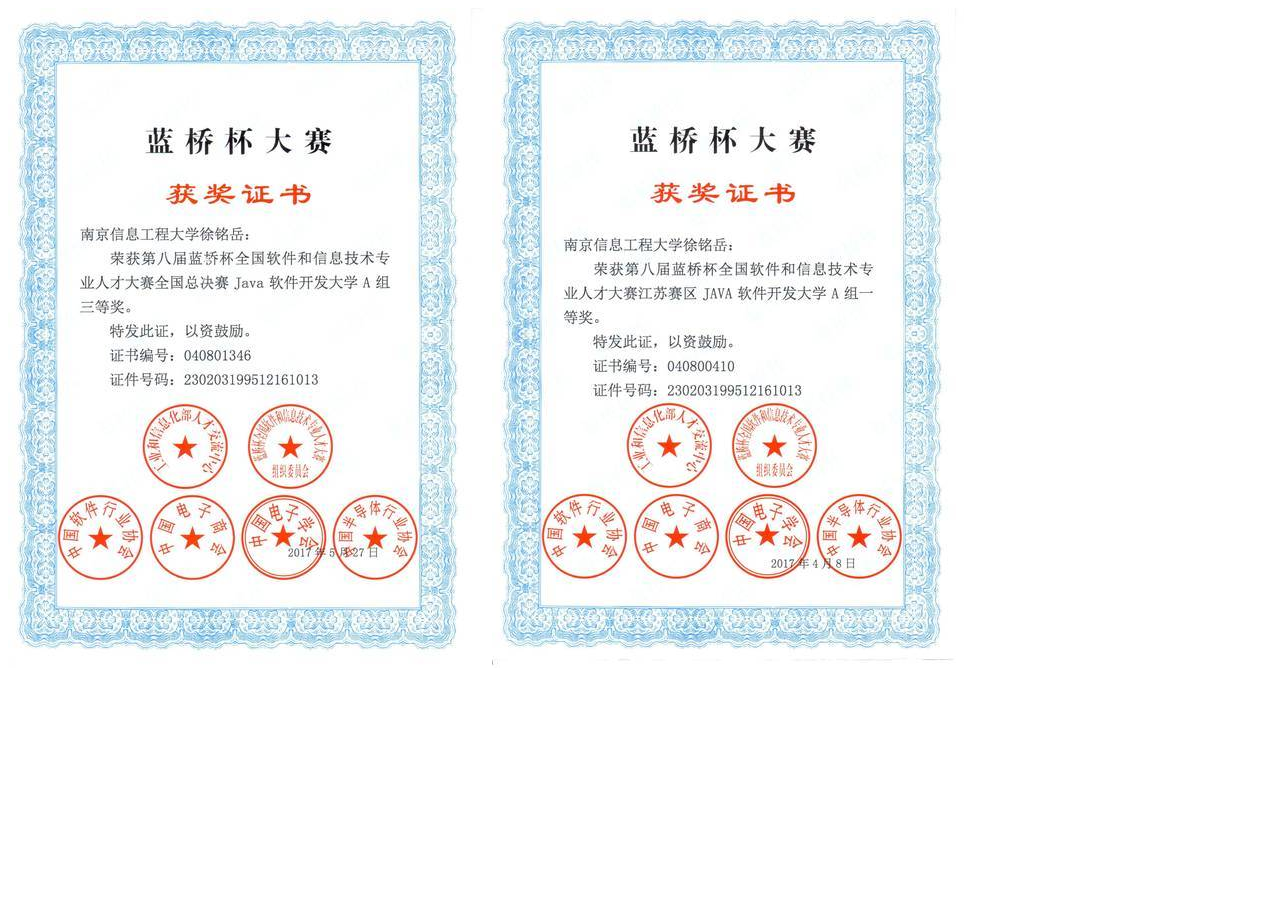
<file: lanqiaobei.html>
</<!DOCTYPE html>
<html>
<head>
	<title>蓝桥杯</title>
</head>
<body>
<img src="./pdf/guosan.jpeg"/>
<img src="./pdf/shengyi.jpeg">
<!-- <a href="https://github.com/Bearded-Hen/Android-Bootstrap">android bootstrap</a> -->
</body>
</html>
</file>
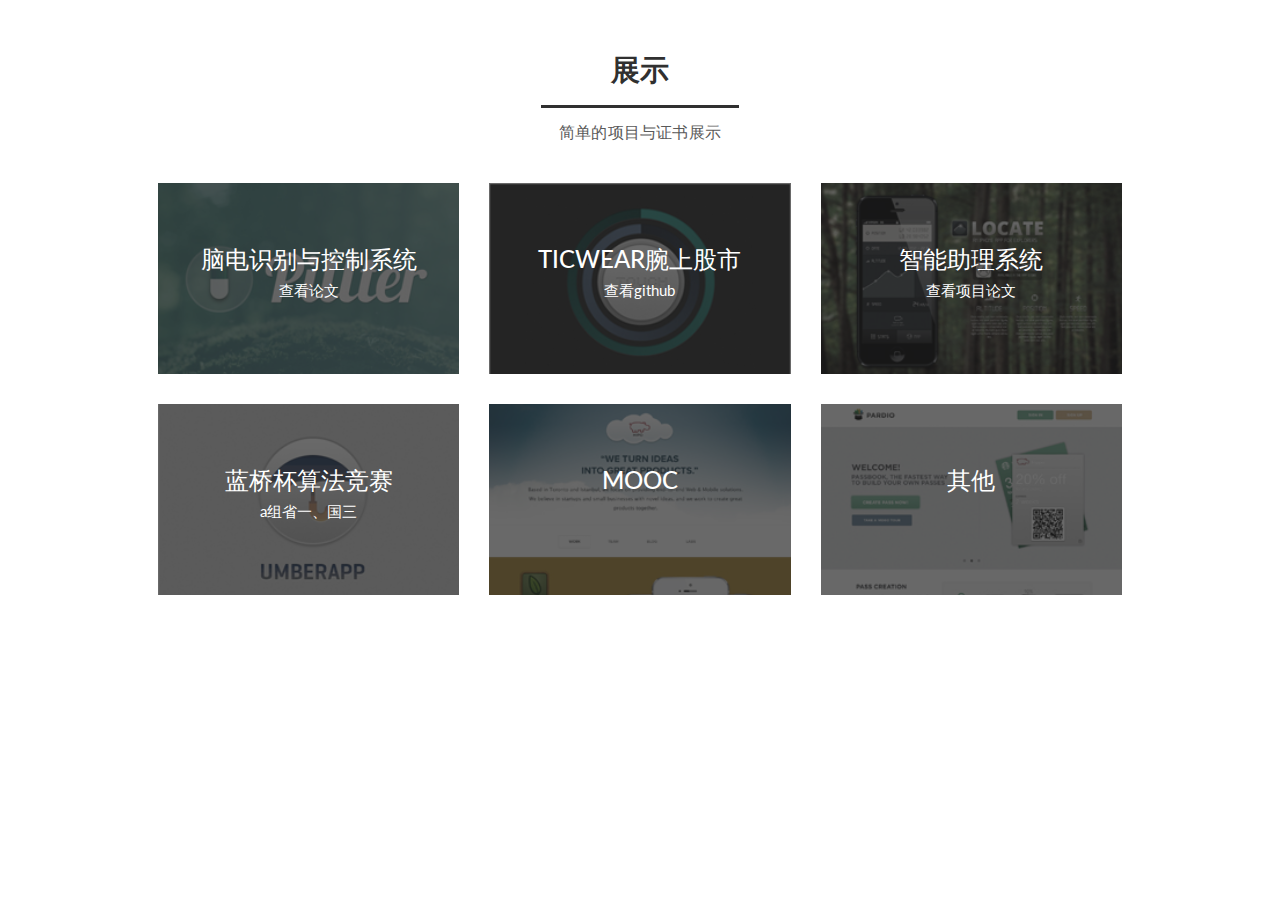
<file: present.html>
<!DOCTYPE HTML>
		<meta charset="utf-8" />
<html>
	<head>
		<title>Home</title>
		<link href="css/bootstrap.css" rel='stylesheet' type='text/css' />
		<!-- jQuery (necessary for Bootstrap's JavaScript plugins) -->
		<script src="js/jquery.min.js"></script>
		 <!-- Custom Theme files -->
		<link href="css/style.css" rel='stylesheet' type='text/css' />
   		 <!-- Custom Theme files -->
   		 <!---- start-smoth-scrolling---->
		<script type="text/javascript" src="js/move-top.js"></script>
		<script type="text/javascript" src="js/easing.js"></script>
		<script type="text/javascript">
			jQuery(document).ready(function($) {
				$(".scroll").click(function(event){		
					event.preventDefault();
					$('html,body').animate({scrollTop:$(this.hash).offset().top},1000);
				});
			});
		</script>
		 <!---- start-smoth-scrolling---->
		<meta name="viewport" content="width=device-width, initial-scale=1">
		<script type="application/x-javascript"> addEventListener("load", function() { setTimeout(hideURLbar, 0); }, false); function hideURLbar(){ window.scrollTo(0,1); } </script>
		</script>
		<!----webfonts--->
		<link href='http://fonts.googleapis.com/css?family=Lato:100,300,400,700,900,100italic,300italic,400italic,700italic,900italic' rel='stylesheet' type='text/css'>
		<link href='http://fonts.googleapis.com/css?family=Playball' rel='stylesheet' type='text/css'>
		<!---//webfonts--->
		<!----start-top-nav-script---->
		<script>
			$(function() {
				var pull 		= $('#pull');
					menu 		= $('nav ul');
					menuHeight	= menu.height();
				$(pull).on('click', function(e) {
					e.preventDefault();
					menu.slideToggle();
				});
				$(window).resize(function(){
	        		var w = $(window).width();
	        		if(w > 320 && menu.is(':hidden')) {
	        			menu.removeAttr('style');
	        		}
	    		});
			});
		</script>
		<!----//End-top-nav-script---->
	</head>
	<body>
			<!--//banner---->
			<div id="work" class="work">
				<div id="work1" class="container">
					<div class="head-one text-center">
						<h2>展示</h2>
						<span> </span>
						<p>简单的项目与证书展示</p>
					</div>
		
					<!---images-hover-effects--->
					<script src="js/jquery.hoverGrid.js"></script>
					<link rel="stylesheet" type="text/css" href="css/jquery.hoverGrid.css">
					<script type="text/javascript">
					    $(document).ready(function() {
					      $('#whatever').hoverGrid();
					    });
					</script>
					<!---images-hover-effects--->
					<div class="tlinks">Collect from <a href="http://www.cssmoban.com/"  title="缃戠珯妯℃澘">缃戠珯妯℃澘</a></div>
					<div class="works">
							<div id="whatever">
							<a href="./pdf/biyelunwen.pdf">
								<div class="col-md-4 work-grid">
								    <div class="item">
								        <img  src="images/w1.jpg" title="name" /> 
								        <div class="caption" style="display: block;">
								            <h2>脑电识别与控制系统</h2>
								            <p>查看论文</p>
								        </div>

								    </div>  
							    </div>  
							    </a>
							    <div class="col-md-4 work-grid">
							

							<a href="https://github.com/bellyjeans/StockOnWrist">
							
								    <div class="item">
								        <img  src="images/w2.jpg" title="name" />
								        <div class="caption" style="display: block;">
								            <h2>ticwear腕上股市</h2>
								            <p>查看github</p>
								        </div>
								    </div>  
							    </div>   
							</a>

							 <a href="./znzl/znzlxt.html">
							
							    <div class="col-md-4 work-grid">
								    <div class="item">
								        <img  src="images/w3.jpg" title="name" />
								        <div class="caption" style="display: block;">
								            <h2>智能助理系统</h2>
								            <p>查看项目论文</p>
								        </div>
								    </div>  
							    </div>  
							</a>

								<a href="./lanqiaobei.html">
							
							    <div class="col-md-4 work-grid">
								    <div class="item">
								        <img  src="images/w4.jpg" title="name" />
								        <div class="caption" style="display: block;">
								            <h2>蓝桥杯算法竞赛</h2>
								            <p>A组省一、国三</p>
								        </div>
								    </div>  
							    </div>  
							    </a>

							    <a href="./mooc.html">
							  
							    <div class="col-md-4 work-grid">
								    <div class="item">
								        <img  src="images/w5.jpg" title="name" />
								        <div class="caption" style="display: block;">
								            <h2>mooc</h2>
								            <p></p>
								        </div>
								    </div>  
							    </div>    
							    </a>

							    <a href="./index.html">
							
							    <div class="col-md-4 work-grid">
								    <div class="item">
								        <img  src="images/w6.jpg" title="name" />
								        <div class="caption" style="display: block;">
								            <h2>其他</h2>
								            <p></p>
								        </div>
								    </div>  
							    </div>    
							    </a>
							    <div class="clearfix"> </div>               
							</div>
					</div>
					 <div class="clearfix"> </div>   
					</div>
				</div>
					<!---//works--->
					<!---team--->
					<!---//team--->
			</div>

</body>
</html>
</file>
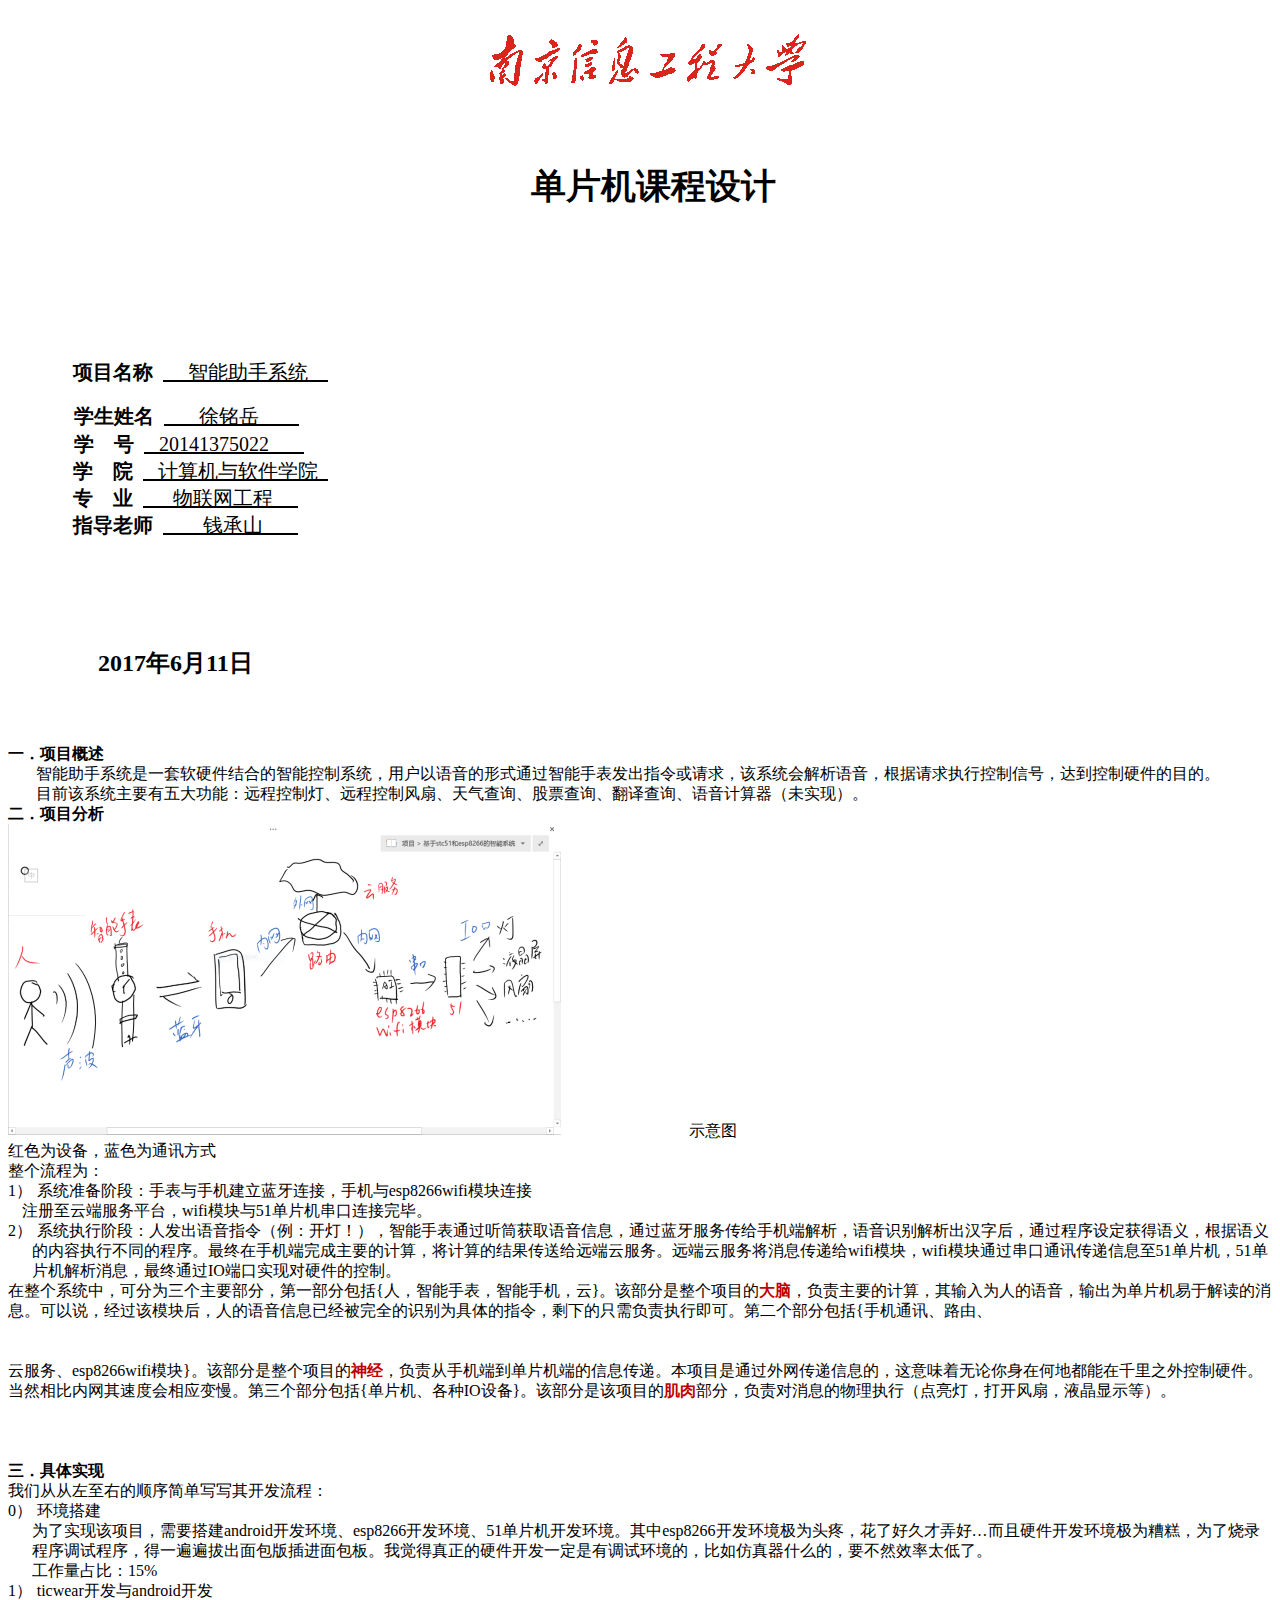
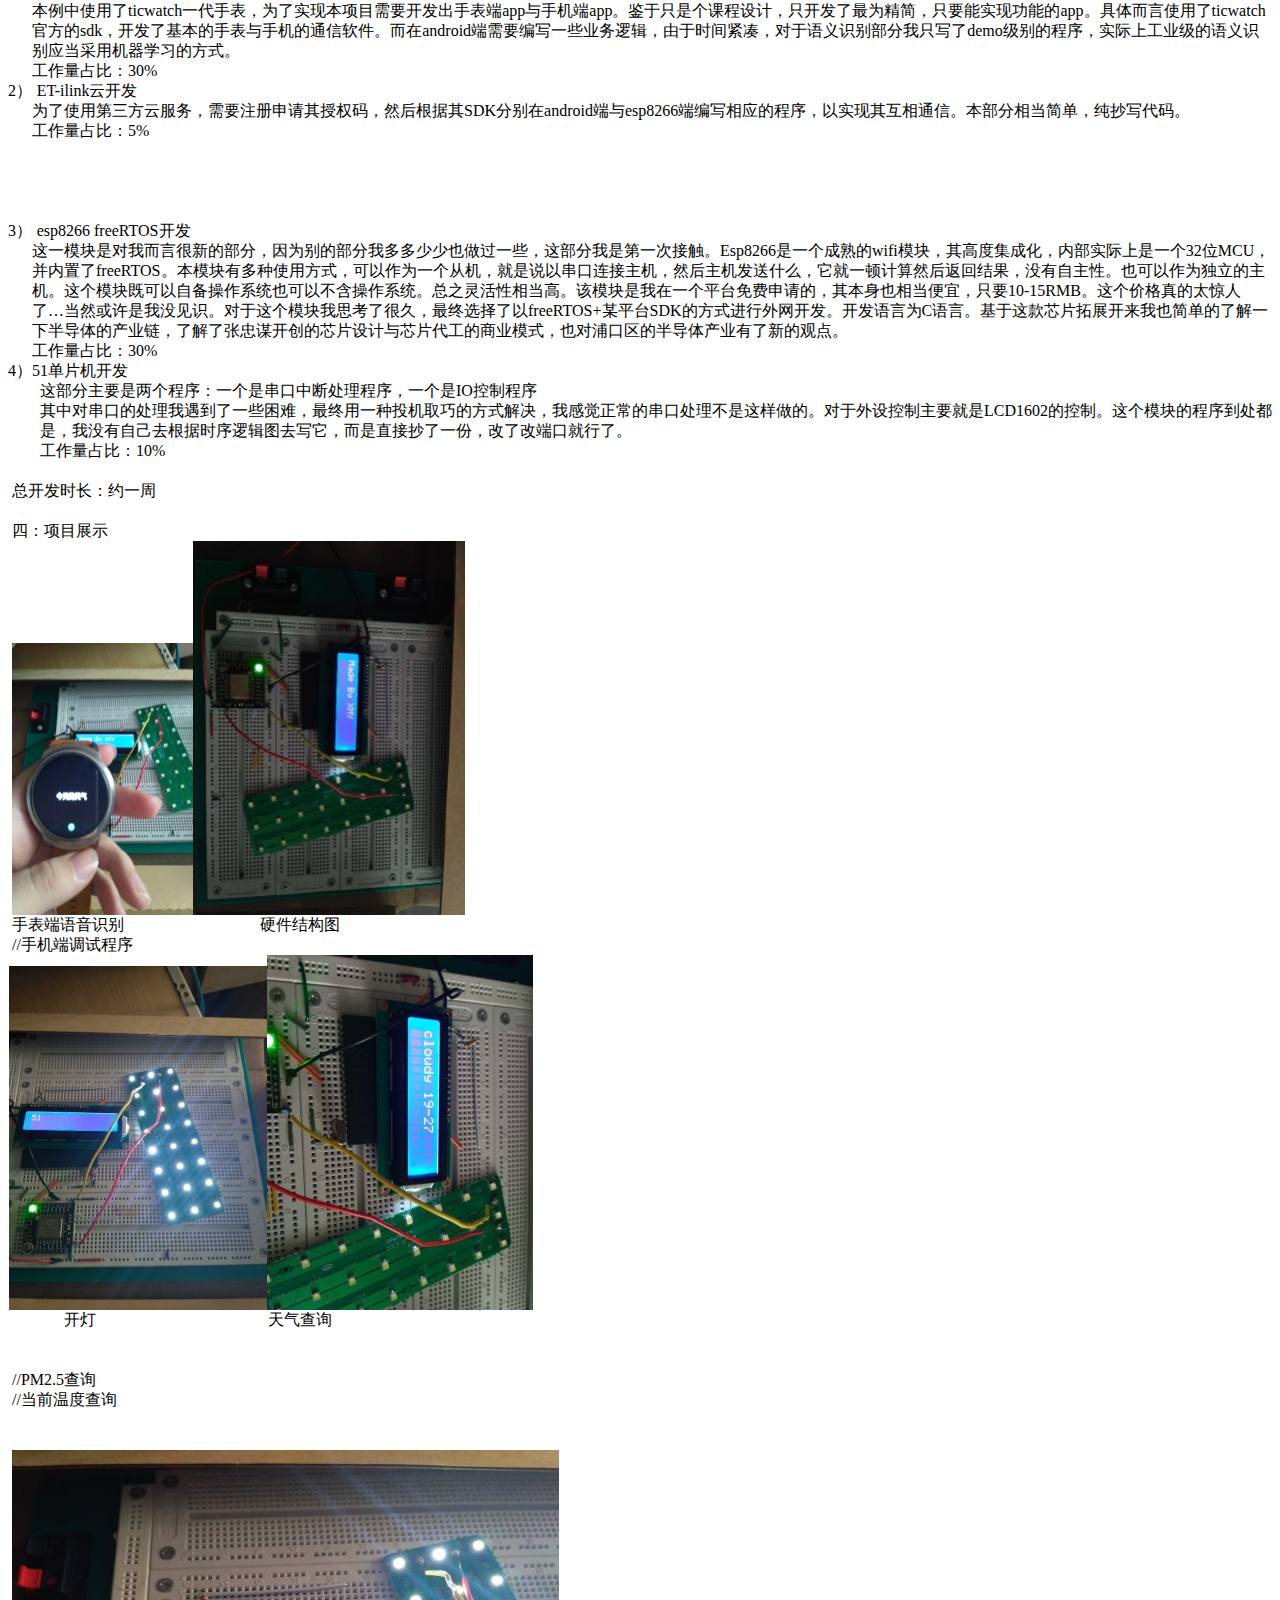
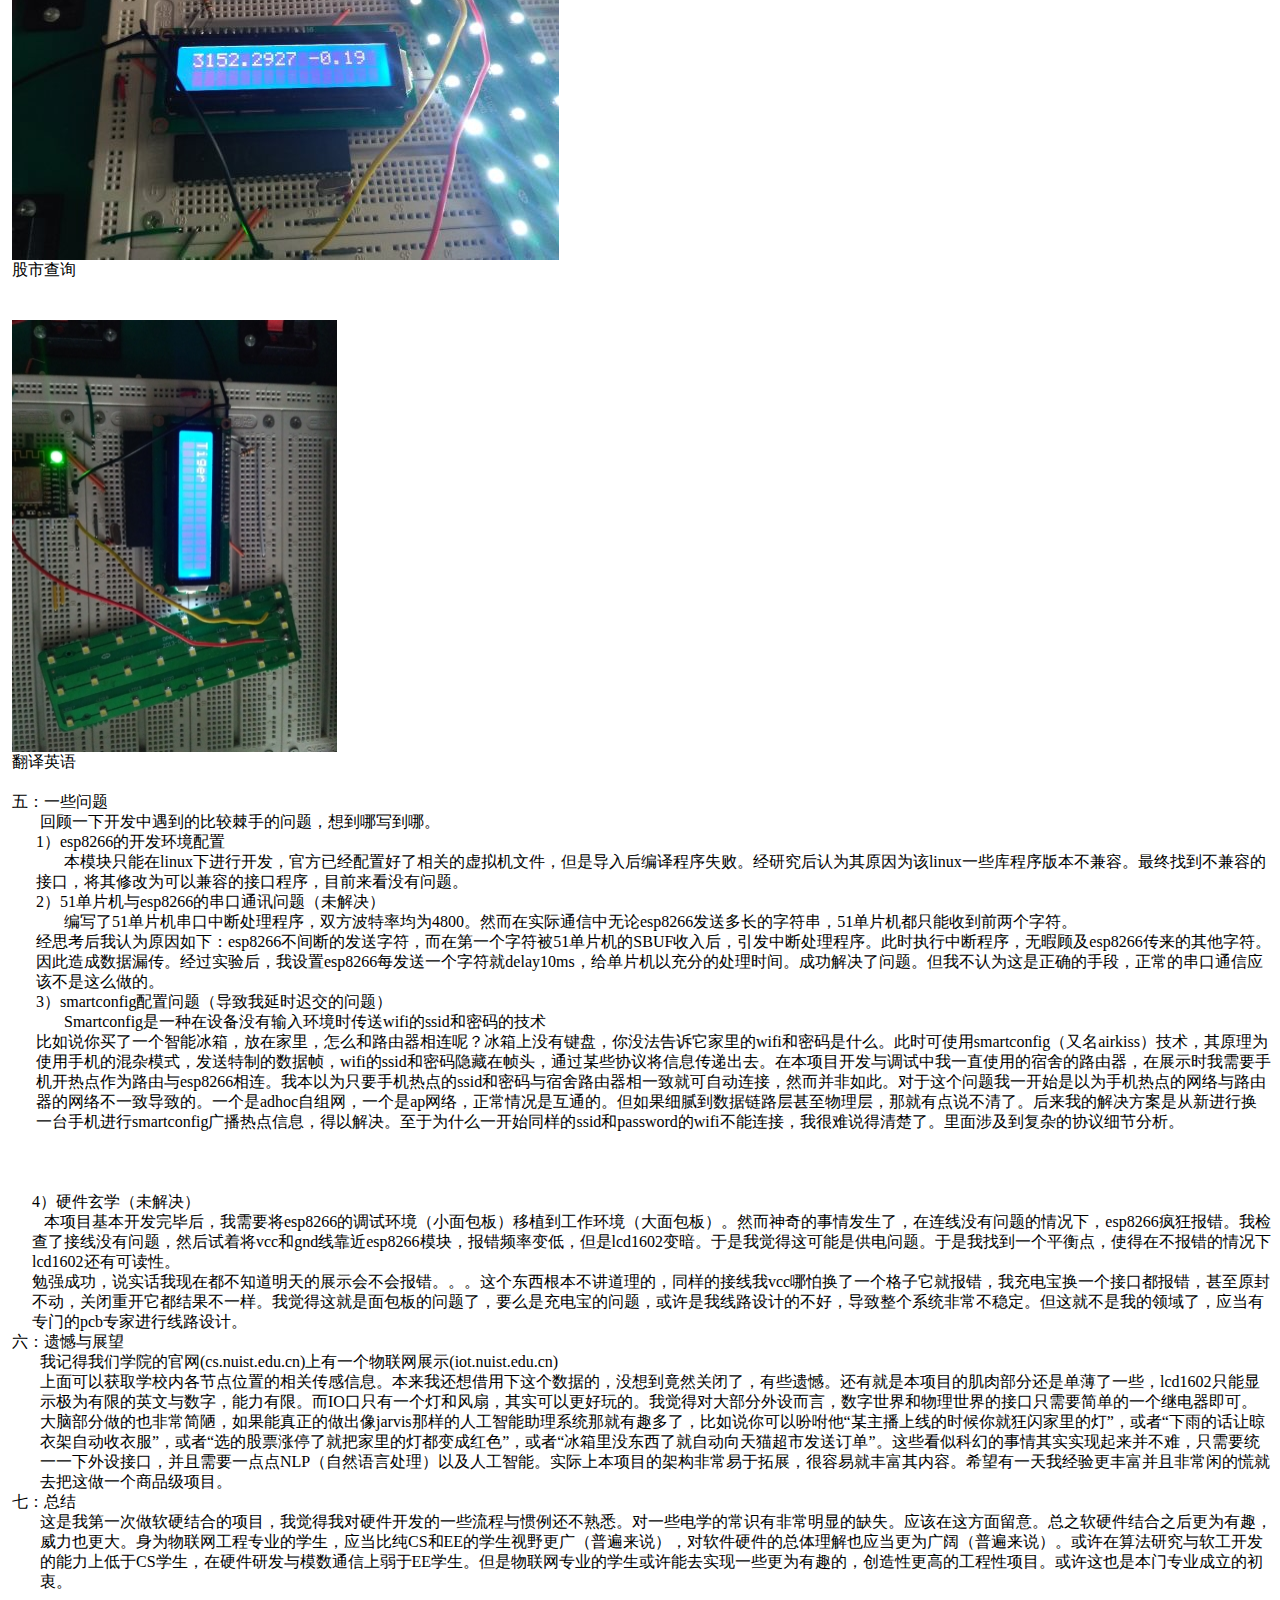
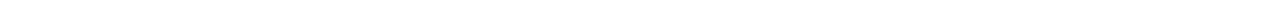
<file: znzl/znzlxt.html>
﻿<html><head><meta http-equiv="Content-Type" content="text/html; charset=utf-8" /><meta http-equiv="Content-Style-Type" content="text/css" /><meta name="generator" content="Aspose.Words for .NET 15.1.0.0" /><title>模电课程设计</title></head><body><div><p style="margin:0pt; orphans:0; text-align:center; widows:0"><span style="font-family:'Times New Roman'; font-size:16pt">&#xa0;</span></p><p style="margin:0pt; orphans:0; text-align:center; widows:0"><span style="font-family:宋体; font-size:12pt">    </span><img src="0ca739fb-32fe-485f-8df4-6cac06053cec.001.png" width="318" height="54" alt="" style="-aw-left-pos:0pt; -aw-rel-hpos:page; -aw-rel-vpos:page; -aw-top-pos:0pt; -aw-wrap-type:inline" /></p><p style="margin:0pt; orphans:0; text-align:center; widows:0"><span style="font-family:宋体; font-size:12pt">&#xa0;</span></p><p style="margin:0pt; orphans:0; text-align:center; widows:0"><span style="font-family:'Times New Roman'; font-size:36pt; font-weight:bold">&#xa0;</span></p><p style="margin:0pt; orphans:0; text-align:center; widows:0"><span style="font-family:'Times New Roman'; font-size:26pt; font-weight:bold">   </span><span style="font-family:黑体; font-size:26pt; font-weight:bold">单片机</span><span style="font-family:黑体; font-size:26pt; font-weight:bold">课程设计</span></p><p style="margin:0pt; orphans:0; text-align:center; widows:0"><span style="font-family:'Times New Roman'; font-size:18pt; font-weight:bold">&#xa0;</span></p><p style="margin:0pt; orphans:0; text-align:center; widows:0"><span style="font-family:'Times New Roman'; font-size:16pt; font-weight:bold">&#xa0;</span></p><p style="line-height:15pt; margin:0pt; orphans:0; text-align:justify; widows:0"><span style="font-family:'Times New Roman'; font-size:16pt">&#xa0;</span></p><p style="line-height:15pt; margin:0pt; orphans:0; text-align:justify; widows:0"><span style="font-family:'Times New Roman'; font-size:15pt">&#xa0;</span></p><p style="line-height:15pt; margin:0pt; orphans:0; text-align:justify; widows:0"><span style="font-family:'Times New Roman'; font-size:15pt">&#xa0;</span></p><p style="line-height:15pt; margin:0pt; orphans:0; text-align:justify; widows:0"><span style="font-family:'Times New Roman'; font-size:15pt">&#xa0;</span></p><p style="line-height:15pt; margin:0pt; orphans:0; text-align:justify; widows:0"><span style="font-family:'Times New Roman'; font-size:15pt">&#xa0;</span></p><p style="line-height:15pt; margin:0pt; orphans:0; text-align:justify; widows:0"><span style="font-family:宋体; font-size:15pt">             </span><span style="font-family:宋体; font-size:15pt; font-weight:bold">项目名称</span><span style="font-family:宋体; font-size:15pt">  </span><span style="font-family:宋体; font-size:15pt; text-decoration:underline">   </span><span style="font-family:宋体; font-size:15pt; text-decoration:underline">  </span><span style="font-family:宋体; font-size:15pt; text-decoration:underline">智能</span><span style="font-family:宋体; font-size:15pt; text-decoration:underline">助手</span><span style="font-family:宋体; font-size:15pt; text-decoration:underline">系统</span><span style="font-family:宋体; font-size:15pt; text-decoration:underline">     </span></p><p style="line-height:15pt; margin:0pt; orphans:0; text-align:justify; widows:0"><span style="font-family:'Times New Roman'; font-size:15pt; font-weight:normal">&#xa0;</span></p><p style="margin:0pt; orphans:0; text-align:justify; widows:0"><span style="font-family:宋体; font-size:18pt; font-weight:bold">           </span><span style="font-family:宋体; font-size:15pt; font-weight:bold">学生姓名</span><span style="font-family:宋体; font-size:15pt; font-weight:bold">  </span><span style="font-family:宋体; font-size:15pt; text-decoration:underline">       </span><span style="font-family:宋体; font-size:15pt; text-decoration:underline">徐铭岳</span><span style="font-family:宋体; font-size:15pt; text-decoration:underline">         </span></p><p style="margin:0pt; orphans:0; text-align:justify; widows:0"><span style="font-family:宋体; font-size:18pt; font-weight:bold">           </span><span style="font-family:宋体; font-size:15pt; font-weight:bold">学</span><span style="font-family:宋体; font-size:15pt; font-weight:bold">    </span><span style="font-family:宋体; font-size:15pt; font-weight:bold">号</span><span style="font-family:宋体; font-size:15pt; font-weight:bold">  </span><span style="font-family:宋体; font-size:15pt; text-decoration:underline">   </span><span style="font-family:'Times New Roman'; font-size:15pt; text-decoration:underline">20141375022</span><span style="font-family:'Times New Roman'; font-size:15pt; text-decoration:underline">        </span></p><p style="margin:0pt; orphans:0; text-align:justify; widows:0"><span style="font-family:'Times New Roman'; font-size:15pt; font-weight:bold">             </span><span style="font-family:宋体; font-size:15pt; font-weight:bold">学</span><span style="font-family:宋体; font-size:15pt; font-weight:bold">    </span><span style="font-family:宋体; font-size:15pt; font-weight:bold">院</span><span style="font-family:宋体; font-size:15pt; font-weight:bold">  </span><span style="font-family:宋体; font-size:15pt; font-weight:normal; text-decoration:underline">   </span><span style="font-family:宋体; font-size:15pt; font-weight:normal; text-decoration:underline">计算机与软件学院</span><span style="font-family:宋体; font-size:15pt; font-weight:normal; text-decoration:underline">   </span></p><p style="margin:0pt; orphans:0; text-align:justify; widows:0"><span style="font-family:宋体; font-size:15pt; font-weight:bold">             </span><span style="font-family:宋体; font-size:15pt; font-weight:bold">专</span><span style="font-family:宋体; font-size:15pt; font-weight:bold">    </span><span style="font-family:宋体; font-size:15pt; font-weight:bold">业</span><span style="font-family:宋体; font-size:15pt; font-weight:bold">  </span><span style="font-family:宋体; font-size:15pt; text-decoration:underline">      </span><span style="font-family:宋体; font-size:15pt; text-decoration:underline">物联网工程</span><span style="font-family:宋体; font-size:15pt; text-decoration:underline">      </span></p><p style="margin:0pt; orphans:0; text-align:justify; widows:0"><span style="font-family:宋体; font-size:15pt; font-weight:bold">             </span><span style="font-family:宋体; font-size:15pt; font-weight:bold">指导老师</span><span style="font-family:宋体; font-size:15pt; font-weight:bold">  </span><span style="font-family:宋体; font-size:15pt; text-decoration:underline">        </span><span style="font-family:宋体; font-size:15pt; text-decoration:underline">钱承山</span><span style="font-family:宋体; font-size:15pt; text-decoration:underline">        </span></p><p style="margin:0pt; orphans:0; text-align:center; widows:0"><span style="font-family:'Times New Roman'; font-size:18pt; font-weight:bold">&#xa0;</span></p><p style="margin:0pt; orphans:0; text-align:center; widows:0"><span style="font-family:'Times New Roman'; font-size:18pt; font-weight:bold">&#xa0;</span></p><p style="margin:0pt; orphans:0; text-align:center; widows:0"><span style="font-family:'Times New Roman'; font-size:18pt; font-weight:bold">&#xa0;</span></p><p style="margin:0pt; orphans:0; text-align:justify; widows:0"><span style="font-family:'Times New Roman'; font-size:18pt; font-weight:bold">&#xa0;</span></p><p style="margin:0pt; orphans:0; text-align:justify; widows:0"><span style="font-family:宋体; font-size:18pt; font-weight:bold">               </span><span style="font-family:'Times New Roman'; font-size:18pt; font-weight:bold">2017</span><span style="font-family:宋体; font-size:18pt; font-weight:bold">年</span><span style="font-family:'Times New Roman'; font-size:18pt; font-weight:bold">6</span><span style="font-family:宋体; font-size:18pt; font-weight:bold">月</span><span style="font-family:'Times New Roman'; font-size:18pt; font-weight:bold">11</span><span style="font-family:宋体; font-size:18pt; font-weight:bold">日</span></p><p style="line-height:25pt; margin:0pt 54pt 0pt 0pt; orphans:0; text-align:justify; widows:0"><span style="font-family:'Times New Roman'; font-size:12pt">&#xa0;</span></p><p style="font-size:16pt; line-height:150%; margin:0pt; orphans:0; text-align:justify; widows:0"><span style="font-family:'Times New Roman'; font-size:16pt">&#xa0;</span></p><p style="font-size:12pt; line-height:125%; margin:0pt; orphans:0; widows:0"><span style="font-family:宋体; font-size:12pt; font-weight:bold">一．</span><span style="font-family:宋体; font-size:12pt; font-weight:bold">项目概述</span><span style="font-family:宋体; font-size:12pt; font-weight:bold"> </span></p><p style="font-size:12pt; line-height:125%; margin:0pt; orphans:0; widows:0"><span style="width:21pt; text-indent:0pt; display:inline-block"></span><span style="font-family:宋体; font-size:12pt">智能助手系统是一套软硬件结合的智能控制系统，用户</span><span style="font-family:宋体; font-size:12pt">以语音的形式</span><span style="font-family:宋体; font-size:12pt">通过智能手表发出指令或请求，该系统会</span><span style="font-family:宋体; font-size:12pt">解析语音，</span><span style="font-family:宋体; font-size:12pt">根据请求执行控制信号，达到</span><span style="font-family:宋体; font-size:12pt">控制</span><span style="font-family:宋体; font-size:12pt">硬件</span><span style="font-family:宋体; font-size:12pt">的目的。</span></p><p style="font-size:12pt; line-height:125%; margin:0pt; orphans:0; widows:0"><span style="width:21pt; text-indent:0pt; display:inline-block"></span><span style="font-family:宋体; font-size:12pt; font-weight:normal">目前该系统主要有五大功能：远程控制灯、远程控制风扇、天气查询、股票查询、翻译查询、语音计算器（未实现）。</span></p><p style="font-size:12pt; line-height:125%; margin:0pt; orphans:0; widows:0"><span style="font-family:宋体; font-size:12pt; font-weight:bold">二</span><span style="font-family:宋体; font-size:12pt; font-weight:bold">．项目分析</span></p><p style="font-size:12pt; line-height:125%; margin:0pt; orphans:0; widows:0"><img src="0ca739fb-32fe-485f-8df4-6cac06053cec.002.png" width="553" height="312" alt="捕获" style="-aw-left-pos:0pt; -aw-rel-hpos:column; -aw-rel-vpos:paragraph; -aw-top-pos:0pt; -aw-wrap-type:inline" /><span style="font-family:宋体; font-size:12pt">  </span><span style="font-family:宋体; font-size:12pt">                              </span><span style="font-family:宋体; font-size:12pt">示意图</span></p><p style="font-size:12pt; line-height:125%; margin:0pt; orphans:0; widows:0"><span style="font-family:宋体; font-size:12pt">红色为设备，蓝色为通讯方式</span><span style="width:12pt; text-indent:0pt; display:inline-block"></span><span style="width:21pt; text-indent:0pt; display:inline-block"></span></p><p style="font-size:12pt; line-height:125%; margin:0pt; orphans:0; widows:0"><span style="font-family:宋体; font-size:12pt">整个流程为：</span></p><p style="font-size:12pt; line-height:125%; margin:0pt 0pt 0pt 18pt; orphans:0; text-indent:-18pt; widows:0"><span style="font-family:'Times New Roman'; font-size:12pt">1</span><span style="font-family:宋体; font-size:12pt">）</span><span style="font:7.0pt 'Times New Roman'">&#xa0; </span><span style="font-family:宋体; font-size:12pt">系统准备阶段：手表与手机建立蓝牙连接，手机与</span><span style="font-family:'Times New Roman'; font-size:12pt">e</span><span style="font-family:'Times New Roman'; font-size:12pt">sp8266wifi</span><span style="font-family:宋体; font-size:12pt">模块连接</span></p><p style="font-size:12pt; line-height:125%; margin:0pt; orphans:0; text-indent:10.5pt; widows:0"><span style="font-family:宋体; font-size:12pt">注册至云端服务平台，</span><span style="font-family:'Times New Roman'; font-size:12pt">wifi</span><span style="font-family:宋体; font-size:12pt">模块与</span><span style="font-family:'Times New Roman'; font-size:12pt">51</span><span style="font-family:宋体; font-size:12pt">单片机串口连接完毕。</span></p><p style="font-size:12pt; line-height:125%; margin:0pt 0pt 0pt 18pt; orphans:0; text-indent:-18pt; widows:0"><span style="font-family:'Times New Roman'; font-size:12pt">2</span><span style="font-family:宋体; font-size:12pt">）</span><span style="font:7.0pt 'Times New Roman'">&#xa0; </span><span style="font-family:宋体; font-size:12pt">系统执行阶段：</span><span style="font-family:宋体; font-size:12pt">人发出语音指令（例：开灯！），智能手表通过听筒获取语音信息，通过蓝牙服务传给手机端解析，语音识别解析出汉字后，通过程序设定获得语义，根据语义的内容执行不同的程序。最终在手机端完成主要的计算，将计算的结果传送给远端云服务。远端云服务将消息传递给</span><span style="font-family:'Times New Roman'; font-size:12pt">w</span><span style="font-family:'Times New Roman'; font-size:12pt">ifi</span><span style="font-family:宋体; font-size:12pt">模块，</span><span style="font-family:'Times New Roman'; font-size:12pt">w</span><span style="font-family:'Times New Roman'; font-size:12pt">ifi</span><span style="font-family:宋体; font-size:12pt">模块通过串口通讯传递信息至</span><span style="font-family:'Times New Roman'; font-size:12pt">51</span><span style="font-family:宋体; font-size:12pt">单片机，</span><span style="font-family:'Times New Roman'; font-size:12pt">51</span><span style="font-family:宋体; font-size:12pt">单片机解析消息，最终通过</span><span style="font-family:'Times New Roman'; font-size:12pt">I</span><span style="font-family:'Times New Roman'; font-size:12pt">O</span><span style="font-family:宋体; font-size:12pt">端口实现对硬件的控制。</span></p><p style="font-size:12pt; line-height:125%; margin:0pt; orphans:0; widows:0"><span style="font-family:宋体; font-size:12pt">在整个系统中，可分为三个主要部分，第一部分包括</span><span style="font-family:'Times New Roman'; font-size:12pt">{</span><span style="font-family:宋体; font-size:12pt">人，智能手表，智能手机，云</span><span style="font-family:'Times New Roman'; font-size:12pt">}</span><span style="font-family:宋体; font-size:12pt">。该部分是整个项目的</span><span style="color:#c00000; font-family:宋体; font-size:12pt; font-weight:bold">大脑</span><span style="font-family:宋体; font-size:12pt">，负责主要的计算，其输入为人的语音，输出为单片机易于解读的消息。可以说，经过该模块后，人的语音信息已经被完全的识别为具体的指令，剩下的</span><span style="font-family:宋体; font-size:12pt">只需</span><span style="font-family:宋体; font-size:12pt">负责</span><span style="font-family:宋体; font-size:12pt">执行即可。第二个部分包括</span><span style="font-family:'Times New Roman'; font-size:12pt">{</span><span style="font-family:宋体; font-size:12pt">手机通讯、路由、</span></p><p style="font-size:12pt; line-height:125%; margin:0pt; orphans:0; widows:0"><span style="font-family:'Times New Roman'; font-size:12pt">&#xa0;</span></p><p style="font-size:12pt; line-height:125%; margin:0pt; orphans:0; widows:0"><span style="font-family:'Times New Roman'; font-size:12pt">&#xa0;</span></p><p style="font-size:12pt; line-height:125%; margin:0pt; orphans:0; widows:0"><span style="font-family:宋体; font-size:12pt">云服务、</span><span style="font-family:'Times New Roman'; font-size:12pt">esp8266wifi</span><span style="font-family:宋体; font-size:12pt">模块</span><span style="font-family:'Times New Roman'; font-size:12pt">}</span><span style="font-family:宋体; font-size:12pt">。该部分是整个项目的</span><span style="color:#c00000; font-family:宋体; font-size:12pt; font-weight:bold">神经</span><span style="font-family:宋体; font-size:12pt">，负责从手机端到单片机端的信息传递。本项目是通过外网传递信息的，这意味着无论你身在何地都能在千里之外控制硬件。当然相比内网其速度会相应变慢。第三个部分包括</span><span style="font-family:'Times New Roman'; font-size:12pt">{</span><span style="font-family:宋体; font-size:12pt">单片机、各种</span><span style="font-family:'Times New Roman'; font-size:12pt">IO</span><span style="font-family:宋体; font-size:12pt">设备</span><span style="font-family:'Times New Roman'; font-size:12pt">}</span><span style="font-family:宋体; font-size:12pt">。该部分是该项目的</span><span style="color:#c00000; font-family:宋体; font-size:12pt; font-weight:bold">肌肉</span><span style="font-family:宋体; font-size:12pt">部分，负责对消息的物理执行（点亮灯，打开风扇，液晶显示等）。</span></p><p style="font-size:12pt; line-height:125%; margin:0pt; orphans:0; widows:0"><span style="font-family:'Times New Roman'; font-size:12pt">&#xa0;</span></p><p style="font-size:12pt; line-height:125%; margin:0pt; orphans:0; widows:0"><span style="font-family:'Times New Roman'; font-size:12pt">&#xa0;</span></p><p style="font-size:12pt; line-height:125%; margin:0pt; orphans:0; widows:0"><span style="font-family:'Times New Roman'; font-size:12pt">&#xa0;</span></p><p style="font-size:12pt; line-height:125%; margin:0pt; orphans:0; widows:0"><span style="font-family:宋体; font-size:12pt; font-weight:bold">三．</span><span style="font-family:宋体; font-size:12pt; font-weight:bold">具体实现</span><span style="font-family:宋体; font-size:12pt">   </span></p><p style="font-size:12pt; line-height:125%; margin:0pt; orphans:0; widows:0"><span style="font-family:宋体; font-size:12pt">我们从从左至右的顺序简单写写其开发流程：</span></p><p style="font-size:12pt; line-height:125%; margin:0pt 0pt 0pt 18pt; orphans:0; text-indent:-18pt; widows:0"><span style="font-family:'Times New Roman'; font-size:12pt">0</span><span style="font-family:宋体; font-size:12pt">）</span><span style="font:7.0pt 'Times New Roman'">&#xa0; </span><span style="font-family:宋体; font-size:12pt">环境搭建</span></p><p style="font-size:12pt; line-height:125%; margin:0pt 0pt 0pt 18pt; orphans:0; widows:0"><span style="font-family:宋体; font-size:12pt">为了实现该项目，需要搭建</span><span style="font-family:'Times New Roman'; font-size:12pt">a</span><span style="font-family:'Times New Roman'; font-size:12pt">ndroid</span><span style="font-family:宋体; font-size:12pt">开发环境、</span><span style="font-family:'Times New Roman'; font-size:12pt">esp8266</span><span style="font-family:宋体; font-size:12pt">开发环境、</span><span style="font-family:'Times New Roman'; font-size:12pt">51</span><span style="font-family:宋体; font-size:12pt">单片机开发环境。其中</span><span style="font-family:'Times New Roman'; font-size:12pt">esp8266</span><span style="font-family:宋体; font-size:12pt">开发环境极为头疼，花了好久才弄好</span><span style="font-family:'Times New Roman'; font-size:12pt">…</span><span style="font-family:宋体; font-size:12pt">而且硬件开发环境极为糟糕，为了烧录程序调试程序，得一遍遍拔出面包版插进面包板。我觉得真正的硬件开发一定是有调试环境的，比如仿真器什么的，要不然效率太低了。</span></p><p style="font-size:12pt; line-height:125%; margin:0pt 0pt 0pt 18pt; orphans:0; widows:0"><span style="font-family:宋体; font-size:12pt">工作量占比：</span><span style="font-family:'Times New Roman'; font-size:12pt">15%</span></p><p style="font-size:12pt; line-height:125%; margin:0pt 0pt 0pt 18pt; orphans:0; text-indent:-18pt; widows:0"><span style="font-family:'Times New Roman'; font-size:12pt">1</span><span style="font-family:宋体; font-size:12pt">）</span><span style="font:7.0pt 'Times New Roman'">&#xa0; </span><span style="font-family:'Times New Roman'; font-size:12pt">t</span><span style="font-family:'Times New Roman'; font-size:12pt">icwear</span><span style="font-family:宋体; font-size:12pt">开发与</span><span style="font-family:'Times New Roman'; font-size:12pt">a</span><span style="font-family:'Times New Roman'; font-size:12pt">ndroid</span><span style="font-family:宋体; font-size:12pt">开发</span></p><p style="font-size:12pt; line-height:125%; margin:0pt 0pt 0pt 18pt; orphans:0; widows:0"><span style="font-family:宋体; font-size:12pt">本例中使用了</span><span style="font-family:'Times New Roman'; font-size:12pt">t</span><span style="font-family:'Times New Roman'; font-size:12pt">icwatch</span><span style="font-family:宋体; font-size:12pt">一代手表，为了实现本项目需要开发出手表端</span><span style="font-family:'Times New Roman'; font-size:12pt">a</span><span style="font-family:'Times New Roman'; font-size:12pt">pp</span><span style="font-family:宋体; font-size:12pt">与手机端</span><span style="font-family:'Times New Roman'; font-size:12pt">app</span><span style="font-family:宋体; font-size:12pt">。鉴于只是个课程设计，只开发了最为精简，只要能实现功能的</span><span style="font-family:'Times New Roman'; font-size:12pt">a</span><span style="font-family:'Times New Roman'; font-size:12pt">pp</span><span style="font-family:宋体; font-size:12pt">。具体而言使用了</span><span style="font-family:'Times New Roman'; font-size:12pt">t</span><span style="font-family:'Times New Roman'; font-size:12pt">icwatch</span><span style="font-family:宋体; font-size:12pt">官方的</span><span style="font-family:'Times New Roman'; font-size:12pt">s</span><span style="font-family:'Times New Roman'; font-size:12pt">dk</span><span style="font-family:宋体; font-size:12pt">，开发了基本的手表与手机的通信软件。而在</span><span style="font-family:'Times New Roman'; font-size:12pt">a</span><span style="font-family:'Times New Roman'; font-size:12pt">ndroid</span><span style="font-family:宋体; font-size:12pt">端需要编写一些业务逻辑，由于时间紧凑，对于语义识别部分我只写了</span><span style="font-family:'Times New Roman'; font-size:12pt">d</span><span style="font-family:'Times New Roman'; font-size:12pt">emo</span><span style="font-family:宋体; font-size:12pt">级别的程序，实际上工业级的语义识别应当采用机器学习的方式。</span></p><p style="font-size:12pt; line-height:125%; margin:0pt 0pt 0pt 18pt; orphans:0; widows:0"><span style="font-family:宋体; font-size:12pt">工作量占比：</span><span style="font-family:'Times New Roman'; font-size:12pt">30%</span></p><p style="font-size:12pt; line-height:125%; margin:0pt 0pt 0pt 18pt; orphans:0; text-indent:-18pt; widows:0"><span style="font-family:'Times New Roman'; font-size:12pt">2</span><span style="font-family:宋体; font-size:12pt">）</span><span style="font:7.0pt 'Times New Roman'">&#xa0; </span><span style="font-family:'Times New Roman'; font-size:12pt">ET-ilink</span><span style="font-family:宋体; font-size:12pt">云</span><span style="font-family:宋体; font-size:12pt">开发</span></p><p style="font-size:12pt; line-height:125%; margin:0pt 0pt 0pt 18pt; orphans:0; widows:0"><span style="font-family:宋体; font-size:12pt">为了使用第三方云服务，需要注册申请其授权码，然后根据其</span><span style="font-family:'Times New Roman'; font-size:12pt">S</span><span style="font-family:'Times New Roman'; font-size:12pt">DK</span><span style="font-family:宋体; font-size:12pt">分别在</span><span style="font-family:'Times New Roman'; font-size:12pt">a</span><span style="font-family:'Times New Roman'; font-size:12pt">ndroid</span><span style="font-family:宋体; font-size:12pt">端与</span><span style="font-family:'Times New Roman'; font-size:12pt">e</span><span style="font-family:'Times New Roman'; font-size:12pt">sp8266</span><span style="font-family:宋体; font-size:12pt">端编写相应的程序，以实现其互相通信。本部分相当简单，纯抄写代码。</span></p><p style="font-size:12pt; line-height:125%; margin:0pt 0pt 0pt 18pt; orphans:0; widows:0"><span style="font-family:宋体; font-size:12pt">工作量占比：</span><span style="font-family:'Times New Roman'; font-size:12pt">5%</span></p><p style="font-size:12pt; line-height:125%; margin:0pt 0pt 0pt 18pt; orphans:0; widows:0"><span style="font-family:'Times New Roman'; font-size:12pt">&#xa0;</span></p><p style="font-size:12pt; line-height:125%; margin:0pt; orphans:0; widows:0"><span style="font-family:'Times New Roman'; font-size:12pt">&#xa0;</span></p><p style="font-size:12pt; line-height:125%; margin:0pt; orphans:0; widows:0"><span style="font-family:'Times New Roman'; font-size:12pt">&#xa0;</span></p><p style="font-size:12pt; line-height:125%; margin:0pt; orphans:0; widows:0"><span style="font-family:'Times New Roman'; font-size:12pt">&#xa0;</span></p><p style="font-size:12pt; line-height:125%; margin:0pt 0pt 0pt 18pt; orphans:0; text-indent:-18pt; widows:0"><span style="font-family:'Times New Roman'; font-size:12pt">3</span><span style="font-family:宋体; font-size:12pt">）</span><span style="font:7.0pt 'Times New Roman'">&#xa0; </span><span style="font-family:'Times New Roman'; font-size:12pt">e</span><span style="font-family:'Times New Roman'; font-size:12pt">sp8266 freeRTOS</span><span style="font-family:宋体; font-size:12pt">开发</span></p><p style="font-size:12pt; line-height:125%; margin:0pt 0pt 0pt 18pt; orphans:0; widows:0"><span style="font-family:宋体; font-size:12pt">这一模块是对我而言很新的部分，因为别的部分我多多少少也做过一些，这部分我是第一次接触。</span><span style="font-family:'Times New Roman'; font-size:12pt">Esp8266</span><span style="font-family:宋体; font-size:12pt">是一个成熟的</span><span style="font-family:'Times New Roman'; font-size:12pt">w</span><span style="font-family:'Times New Roman'; font-size:12pt">ifi</span><span style="font-family:宋体; font-size:12pt">模块，其高度集成化，内部实际上是一个</span><span style="font-family:'Times New Roman'; font-size:12pt">3</span><span style="font-family:'Times New Roman'; font-size:12pt">2</span><span style="font-family:宋体; font-size:12pt">位</span><span style="font-family:'Times New Roman'; font-size:12pt">M</span><span style="font-family:'Times New Roman'; font-size:12pt">CU</span><span style="font-family:宋体; font-size:12pt">，并内置了</span><span style="font-family:'Times New Roman'; font-size:12pt">f</span><span style="font-family:'Times New Roman'; font-size:12pt">reeRTOS</span><span style="font-family:宋体; font-size:12pt">。本模块有多种使用方式，可以作为一个从机，就是说以串口连接主机，然后主机发送什么，它就一顿计算然后返回结果，没有自主性。也可以作为独立的主机。这个模块既可以自备操作系统也可以不含操作系统。总之灵活性相当高。该模块是我在一个平台免费申请的，其本身也相当便宜，只要</span><span style="font-family:'Times New Roman'; font-size:12pt">10-15RMB</span><span style="font-family:宋体; font-size:12pt">。这个价格真的太惊人了</span><span style="font-family:'Times New Roman'; font-size:12pt">…</span><span style="font-family:宋体; font-size:12pt">当然</span><span style="font-family:宋体; font-size:12pt">或许是我没见识。对于这个模块我思考了很久，最终选择了以</span><span style="font-family:'Times New Roman'; font-size:12pt">f</span><span style="font-family:'Times New Roman'; font-size:12pt">reeRTOS+</span><span style="font-family:宋体; font-size:12pt">某平台</span><span style="font-family:'Times New Roman'; font-size:12pt">S</span><span style="font-family:'Times New Roman'; font-size:12pt">DK</span><span style="font-family:宋体; font-size:12pt">的方式进行外网开发。开发语言为</span><span style="font-family:'Times New Roman'; font-size:12pt">C</span><span style="font-family:宋体; font-size:12pt">语言。基于这款芯片拓展开来我也简单的了解一下半导体的产业链，了解了张忠谋开创的芯片设计与芯片代工的商业模式，也对浦口区的半导体产业有了新的观点。</span></p><p style="font-size:12pt; line-height:125%; margin:0pt 0pt 0pt 18pt; orphans:0; widows:0"><span style="font-family:宋体; font-size:12pt">工作量占比：</span><span style="font-family:'Times New Roman'; font-size:12pt">30%</span></p><p style="font-size:12pt; line-height:125%; margin:0pt; orphans:0; widows:0"><span style="font-family:'Times New Roman'; font-size:12pt">4</span><span style="font-family:宋体; font-size:12pt">）</span><span style="font-family:'Times New Roman'; font-size:12pt">51</span><span style="font-family:宋体; font-size:12pt">单片机开发</span></p><p style="font-size:12pt; line-height:125%; margin:0pt; orphans:0; widows:0"><span style="width:21pt; text-indent:0pt; display:inline-block"></span><span style="font-family:宋体; font-size:12pt"> </span><span style="font-family:宋体; font-size:12pt">这部分主要是两个程序：一个是串口中断处理程序，一个是</span><span style="font-family:'Times New Roman'; font-size:12pt">I</span><span style="font-family:'Times New Roman'; font-size:12pt">O</span><span style="font-family:宋体; font-size:12pt">控制程序</span></p><p style="font-size:12pt; line-height:125%; margin:0pt 0pt 0pt 3pt; orphans:0; padding-left:21pt; text-indent:-21pt; widows:0"><span style="width:21pt; text-indent:0pt; display:inline-block"></span><span style="font-family:宋体; font-size:12pt">其中对串口的处理我遇到了一些困难，最终用一种投机取巧的方式解决，我感觉正常的串口处理不是这样做的。对于外设控制主要就是</span><span style="font-family:'Times New Roman'; font-size:12pt">L</span><span style="font-family:'Times New Roman'; font-size:12pt">CD1602</span><span style="font-family:宋体; font-size:12pt">的控制。这个模块的程序到处都是，我没有自己去根据时序逻辑图去写它，而是直接抄了一份，改了改端口就行了。</span></p><p style="font-size:12pt; line-height:125%; margin:0pt 0pt 0pt 3pt; orphans:0; padding-left:21pt; text-indent:-21pt; widows:0"><span style="width:21pt; text-indent:0pt; display:inline-block"></span><span style="font-family:宋体; font-size:12pt">工作量占比：</span><span style="font-family:'Times New Roman'; font-size:12pt">10%</span></p><p style="font-size:12pt; line-height:125%; margin:0pt 0pt 0pt 3pt; orphans:0; padding-left:21pt; text-indent:-21pt; widows:0"><span style="font-family:'Times New Roman'; font-size:12pt">&#xa0;</span></p><p style="font-size:12pt; line-height:125%; margin:0pt 0pt 0pt 3pt; orphans:0; padding-left:21pt; text-indent:-21pt; widows:0"><span style="font-family:宋体; font-size:12pt">总开发时长：约一周</span></p><p style="font-size:12pt; line-height:125%; margin:0pt 0pt 0pt 3pt; orphans:0; padding-left:21pt; text-indent:-21pt; widows:0"><span style="font-family:'Times New Roman'; font-size:12pt">&#xa0;</span></p><p style="font-size:12pt; line-height:125%; margin:0pt 0pt 0pt 3pt; orphans:0; padding-left:21pt; text-indent:-21pt; widows:0"><span style="font-family:宋体; font-size:12pt">四：项目展示</span></p><p style="font-size:12pt; line-height:125%; margin:0pt 0pt 0pt 3pt; orphans:0; padding-left:21pt; text-indent:-21pt; widows:0"><img src="0ca739fb-32fe-485f-8df4-6cac06053cec.003.jpeg" width="181" height="272" alt="IMG_20170612_110709" style="-aw-left-pos:0pt; -aw-rel-hpos:column; -aw-rel-vpos:paragraph; -aw-top-pos:0pt; -aw-wrap-type:inline" /><img src="0ca739fb-32fe-485f-8df4-6cac06053cec.004.jpeg" width="272" height="374" alt="IMG_20170612_110616" style="-aw-left-pos:0pt; -aw-rel-hpos:column; -aw-rel-vpos:paragraph; -aw-top-pos:0pt; -aw-wrap-type:inline" /></p><p style="font-size:12pt; line-height:125%; margin:0pt 0pt 0pt 3pt; orphans:0; padding-left:21pt; text-indent:-21pt; widows:0"><span style="font-family:宋体; font-size:12pt">手表端语音识别</span><span style="width:18pt; text-indent:0pt; display:inline-block"></span><span style="width:21pt; text-indent:0pt; display:inline-block"></span><span style="width:21pt; text-indent:0pt; display:inline-block"></span><span style="width:21pt; text-indent:0pt; display:inline-block"></span><span style="width:21pt; text-indent:0pt; display:inline-block"></span><span style="font-family:宋体; font-size:12pt">硬件结构图</span></p><p style="font-size:12pt; line-height:125%; margin:0pt 0pt 0pt 3pt; orphans:0; padding-left:21pt; text-indent:-21pt; widows:0"><span style="font-family:'Times New Roman'; font-size:12pt">//</span><span style="font-family:宋体; font-size:12pt">手机端调试程序</span></p><p style="font-size:12pt; line-height:125%; margin:0pt 0pt 0pt 0.4pt; orphans:0; padding-left:2.6pt; text-indent:-2.6pt; widows:0"><img src="0ca739fb-32fe-485f-8df4-6cac06053cec.005.jpeg" width="258" height="344" alt="IMG_20170612_110748" style="-aw-left-pos:0pt; -aw-rel-hpos:column; -aw-rel-vpos:paragraph; -aw-top-pos:0pt; -aw-wrap-type:inline" /><img src="0ca739fb-32fe-485f-8df4-6cac06053cec.006.jpeg" width="266" height="355" alt="IMG_20170612_110724" style="-aw-left-pos:0pt; -aw-rel-hpos:column; -aw-rel-vpos:paragraph; -aw-top-pos:0pt; -aw-wrap-type:inline" /></p><p style="font-size:12pt; line-height:125%; margin:0pt 0pt 0pt 10.5pt; orphans:0; text-indent:31.5pt; widows:0"><span style="font-family:宋体; font-size:12pt">开灯</span><span style="font-family:宋体; font-size:12pt">          </span><span style="width:9pt; text-indent:0pt; display:inline-block"></span><span style="width:21pt; text-indent:0pt; display:inline-block"></span><span style="width:21pt; text-indent:0pt; display:inline-block"></span><span style="font-family:宋体; font-size:12pt">                </span><span style="font-family:宋体; font-size:12pt">天气查询</span></p><p style="font-size:12pt; line-height:125%; margin:0pt 0pt 0pt 10.5pt; orphans:0; text-indent:63pt; widows:0"><span style="font-family:'Times New Roman'; font-size:12pt">&#xa0;</span></p><p style="font-size:12pt; line-height:125%; margin:0pt 0pt 0pt 3pt; orphans:0; padding-left:21pt; text-indent:-21pt; widows:0"><span style="font-family:'Times New Roman'; font-size:12pt">&#xa0;</span></p><p style="font-size:12pt; line-height:125%; margin:0pt 0pt 0pt 3pt; orphans:0; padding-left:21pt; text-indent:-21pt; widows:0"><span style="font-family:'Times New Roman'; font-size:12pt">//</span><span style="font-family:'Times New Roman'; font-size:12pt">P</span><span style="font-family:'Times New Roman'; font-size:12pt">M2.5</span><span style="font-family:宋体; font-size:12pt">查询</span></p><p style="font-size:12pt; line-height:125%; margin:0pt 0pt 0pt 3pt; orphans:0; padding-left:21pt; text-indent:-21pt; widows:0"><span style="font-family:'Times New Roman'; font-size:12pt">//</span><span style="font-family:宋体; font-size:12pt">当前温度查询</span></p><p style="font-size:12pt; line-height:125%; margin:0pt 0pt 0pt 3pt; orphans:0; padding-left:21pt; text-indent:-21pt; widows:0"><span style="font-family:'Times New Roman'; font-size:12pt">&#xa0;</span></p><p style="font-size:12pt; line-height:125%; margin:0pt 0pt 0pt 3pt; orphans:0; padding-left:21pt; text-indent:-21pt; widows:0"><span style="font-family:'Times New Roman'; font-size:12pt">&#xa0;</span></p><p style="font-size:12pt; line-height:125%; margin:0pt 0pt 0pt 3pt; orphans:0; padding-left:21pt; text-indent:-21pt; widows:0"><img src="0ca739fb-32fe-485f-8df4-6cac06053cec.007.jpeg" width="547" height="410" alt="IMG_20170612_110759" style="-aw-left-pos:0pt; -aw-rel-hpos:column; -aw-rel-vpos:paragraph; -aw-top-pos:0pt; -aw-wrap-type:inline" /></p><p style="font-size:12pt; line-height:125%; margin:0pt 0pt 0pt 3pt; orphans:0; padding-left:21pt; text-indent:-21pt; widows:0"><span style="font-family:宋体; font-size:12pt">股市查询</span></p><p style="font-size:12pt; line-height:125%; margin:0pt 0pt 0pt 3pt; orphans:0; padding-left:21pt; text-indent:-21pt; widows:0"><span style="font-family:'Times New Roman'; font-size:12pt">&#xa0;</span></p><p style="font-size:12pt; line-height:125%; margin:0pt; orphans:0; widows:0"><span style="font-family:'Times New Roman'; font-size:12pt">&#xa0;</span></p><p style="font-size:12pt; line-height:125%; margin:0pt 0pt 0pt 3pt; orphans:0; padding-left:21pt; text-indent:-21pt; widows:0"><img src="0ca739fb-32fe-485f-8df4-6cac06053cec.008.jpeg" width="325" height="432" alt="IMG_20170612_110846" style="-aw-left-pos:0pt; -aw-rel-hpos:column; -aw-rel-vpos:paragraph; -aw-top-pos:0pt; -aw-wrap-type:inline" /></p><p style="font-size:12pt; line-height:125%; margin:0pt 0pt 0pt 3pt; orphans:0; padding-left:21pt; text-indent:-21pt; widows:0"><span style="font-family:宋体; font-size:12pt">翻译英语</span></p><p style="font-size:12pt; line-height:125%; margin:0pt; orphans:0; widows:0"><span style="font-family:'Times New Roman'; font-size:12pt">&#xa0;</span></p><p style="font-size:12pt; line-height:125%; margin:0pt 0pt 0pt 3pt; orphans:0; padding-left:21pt; text-indent:-21pt; widows:0"><span style="font-family:宋体; font-size:12pt">五：一些问题</span></p><p style="font-size:12pt; line-height:125%; margin:0pt 0pt 0pt 3pt; orphans:0; padding-left:21pt; text-indent:-21pt; widows:0"><span style="width:21pt; text-indent:0pt; display:inline-block"></span><span style="font-family:宋体; font-size:12pt">回顾一下开发中遇到的比较棘手的问题</span><span style="font-family:宋体; font-size:12pt">，想到哪写到哪</span><span style="font-family:宋体; font-size:12pt">。</span></p><p style="font-size:12pt; line-height:125%; margin:0pt; orphans:0; text-indent:21pt; widows:0"><span style="font-family:'Times New Roman'; font-size:12pt">1</span><span style="font-family:宋体; font-size:12pt">）</span><span style="font-family:'Times New Roman'; font-size:12pt">esp8266</span><span style="font-family:宋体; font-size:12pt">的开发环境配置</span></p><p style="font-size:12pt; line-height:125%; margin:0pt 0pt 0pt 21pt; orphans:0; text-indent:21pt; widows:0"><span style="font-family:宋体; font-size:12pt">本模块只能在</span><span style="font-family:'Times New Roman'; font-size:12pt">linux</span><span style="font-family:宋体; font-size:12pt">下进行开发，官方已经配置好了相关的虚拟机文件，但是导入后编译程序失败。经研究后认为其原因为该</span><span style="font-family:'Times New Roman'; font-size:12pt">l</span><span style="font-family:'Times New Roman'; font-size:12pt">inux</span><span style="font-family:宋体; font-size:12pt">一些库程序版本不兼容。最终找到不兼容的接口，将其修改为可以兼容的接口程序，目前来看没有问题。</span></p><p style="font-size:12pt; line-height:125%; margin:0pt; orphans:0; widows:0"><span style="width:21pt; text-indent:0pt; display:inline-block"></span><span style="font-family:'Times New Roman'; font-size:12pt">2</span><span style="font-family:宋体; font-size:12pt">）</span><span style="font-family:'Times New Roman'; font-size:12pt">51</span><span style="font-family:宋体; font-size:12pt">单片机与</span><span style="font-family:'Times New Roman'; font-size:12pt">e</span><span style="font-family:'Times New Roman'; font-size:12pt">sp8266</span><span style="font-family:宋体; font-size:12pt">的串口通讯问题（未解决）</span></p><p style="font-size:12pt; line-height:125%; margin:0pt 0pt 0pt 21pt; orphans:0; text-indent:21pt; widows:0"><span style="font-family:宋体; font-size:12pt">编写了</span><span style="font-family:'Times New Roman'; font-size:12pt">51</span><span style="font-family:宋体; font-size:12pt">单片机串口中断处理程序，双方波特率均为</span><span style="font-family:'Times New Roman'; font-size:12pt">4800</span><span style="font-family:宋体; font-size:12pt">。然而在实际通信中无论</span><span style="font-family:'Times New Roman'; font-size:12pt">esp8266</span><span style="font-family:宋体; font-size:12pt">发送多长的字符串，</span><span style="font-family:'Times New Roman'; font-size:12pt">51</span><span style="font-family:宋体; font-size:12pt">单片机都只能收到前两个字符。</span></p><p style="font-size:12pt; line-height:125%; margin:0pt 0pt 0pt 21pt; orphans:0; widows:0"><span style="font-family:宋体; font-size:12pt">经思考后我认为原因如下：</span><span style="font-family:'Times New Roman'; font-size:12pt">esp8266</span><span style="font-family:宋体; font-size:12pt">不间断的发送字符，而在第一个字符被</span><span style="font-family:'Times New Roman'; font-size:12pt">51</span><span style="font-family:宋体; font-size:12pt">单片机的</span><span style="font-family:'Times New Roman'; font-size:12pt">S</span><span style="font-family:'Times New Roman'; font-size:12pt">BUF</span><span style="font-family:宋体; font-size:12pt">收入后，引发中断处理程序。此时执行中断程序，无暇顾及</span><span style="font-family:'Times New Roman'; font-size:12pt">e</span><span style="font-family:'Times New Roman'; font-size:12pt">sp8266</span><span style="font-family:宋体; font-size:12pt">传来的其他字符。</span><span style="font-family:宋体; font-size:12pt">因此造成数据漏传。经过实验后，我设置</span><span style="font-family:'Times New Roman'; font-size:12pt">esp8266</span><span style="font-family:宋体; font-size:12pt">每发送一个字符就</span><span style="font-family:'Times New Roman'; font-size:12pt">d</span><span style="font-family:'Times New Roman'; font-size:12pt">elay10ms</span><span style="font-family:宋体; font-size:12pt">，给单片机以充分的处理时间。成功解决了问题。但我不认为这是正确的手段，正常的串口通信应该不是这么做的。</span></p><p style="font-size:12pt; line-height:125%; margin:0pt 0pt 0pt 21pt; orphans:0; widows:0"><span style="font-family:'Times New Roman'; font-size:12pt">3</span><span style="font-family:宋体; font-size:12pt">）</span><span style="font-family:'Times New Roman'; font-size:12pt">smartconfig</span><span style="font-family:宋体; font-size:12pt">配置问题（导致我延时迟交的问题）</span></p><p style="font-size:12pt; line-height:125%; margin:0pt 0pt 0pt 21pt; orphans:0; widows:0"><span style="width:21pt; text-indent:0pt; display:inline-block"></span><span style="font-family:'Times New Roman'; font-size:12pt">Smartconfig</span><span style="font-family:宋体; font-size:12pt">是一种在设备没有输入环境时传送</span><span style="font-family:'Times New Roman'; font-size:12pt">w</span><span style="font-family:'Times New Roman'; font-size:12pt">ifi</span><span style="font-family:宋体; font-size:12pt">的</span><span style="font-family:'Times New Roman'; font-size:12pt">s</span><span style="font-family:'Times New Roman'; font-size:12pt">sid</span><span style="font-family:宋体; font-size:12pt">和密码的技术</span></p><p style="font-size:12pt; line-height:125%; margin:0pt 0pt 0pt 21pt; orphans:0; widows:0"><span style="font-family:宋体; font-size:12pt">比如说你买了一个智能冰箱，放在家里，怎么和路由器相连呢？冰箱上没有键盘，你没法告诉它家里的</span><span style="font-family:'Times New Roman'; font-size:12pt">wifi</span><span style="font-family:宋体; font-size:12pt">和密码是什么。此时可使用</span><span style="font-family:'Times New Roman'; font-size:12pt">s</span><span style="font-family:'Times New Roman'; font-size:12pt">martconfig</span><span style="font-family:宋体; font-size:12pt">（又名</span><span style="font-family:'Times New Roman'; font-size:12pt">a</span><span style="font-family:'Times New Roman'; font-size:12pt">irkiss</span><span style="font-family:宋体; font-size:12pt">）技术，其原理为使用手机的混杂模式，发送特制的数据帧，</span><span style="font-family:'Times New Roman'; font-size:12pt">w</span><span style="font-family:'Times New Roman'; font-size:12pt">ifi</span><span style="font-family:宋体; font-size:12pt">的</span><span style="font-family:'Times New Roman'; font-size:12pt">s</span><span style="font-family:'Times New Roman'; font-size:12pt">sid</span><span style="font-family:宋体; font-size:12pt">和密码隐藏在帧头，通过某些协议将信息传递出去。在本项目开发与调试中我一直使用的宿舍的路由器，在展示时我需要手机开热点作为路由与</span><span style="font-family:'Times New Roman'; font-size:12pt">e</span><span style="font-family:'Times New Roman'; font-size:12pt">sp8266</span><span style="font-family:宋体; font-size:12pt">相连。我本以为只要手机热点的</span><span style="font-family:'Times New Roman'; font-size:12pt">s</span><span style="font-family:'Times New Roman'; font-size:12pt">sid</span><span style="font-family:宋体; font-size:12pt">和密码与宿舍路由器相一致就可自动连接，然而并非如此。对于这个问题我一开始是以为手机热点的网络与路由器的网络不一致导致的。一个是</span><span style="font-family:'Times New Roman'; font-size:12pt">a</span><span style="font-family:'Times New Roman'; font-size:12pt">dhoc</span><span style="font-family:宋体; font-size:12pt">自组网，一个是</span><span style="font-family:'Times New Roman'; font-size:12pt">a</span><span style="font-family:'Times New Roman'; font-size:12pt">p</span><span style="font-family:宋体; font-size:12pt">网络，正常情况是互通的。但如果细腻到数据链路层</span><span style="font-family:宋体; font-size:12pt">甚至物理层，那就有点说不清了。后来我的解决方案是从新进行换一台手机进行</span><span style="font-family:'Times New Roman'; font-size:12pt">s</span><span style="font-family:'Times New Roman'; font-size:12pt">martconfig</span><span style="font-family:宋体; font-size:12pt">广播热点信息，得以解决。至于为什么一开始同样的</span><span style="font-family:'Times New Roman'; font-size:12pt">s</span><span style="font-family:'Times New Roman'; font-size:12pt">sid</span><span style="font-family:宋体; font-size:12pt">和</span><span style="font-family:'Times New Roman'; font-size:12pt">p</span><span style="font-family:'Times New Roman'; font-size:12pt">assword</span><span style="font-family:宋体; font-size:12pt">的</span><span style="font-family:'Times New Roman'; font-size:12pt">w</span><span style="font-family:'Times New Roman'; font-size:12pt">ifi</span><span style="font-family:宋体; font-size:12pt">不能连接，我很难说得清楚了。里面涉及到复杂的协议细节分析。</span></p><p style="font-size:12pt; line-height:125%; margin:0pt 0pt 0pt 18pt; orphans:0; widows:0"><span style="font-family:'Times New Roman'; font-size:12pt">&#xa0;</span></p><p style="font-size:12pt; line-height:125%; margin:0pt 0pt 0pt 18pt; orphans:0; widows:0"><span style="font-family:'Times New Roman'; font-size:12pt">&#xa0;</span></p><p style="font-size:12pt; line-height:125%; margin:0pt 0pt 0pt 18pt; orphans:0; widows:0"><span style="font-family:'Times New Roman'; font-size:12pt">&#xa0;</span></p><p style="font-size:12pt; line-height:125%; margin:0pt 0pt 0pt 18pt; orphans:0; widows:0"><span style="font-family:'Times New Roman'; font-size:12pt">4</span><span style="font-family:宋体; font-size:12pt">）硬件玄学（未解决）</span></p><p style="font-size:12pt; line-height:125%; margin:0pt 0pt 0pt 18pt; orphans:0; widows:0"><span style="width:3pt; text-indent:0pt; display:inline-block"></span><span style="font-family:宋体; font-size:12pt">  </span><span style="font-family:宋体; font-size:12pt">本项目基本开发完毕后，我需要将</span><span style="font-family:'Times New Roman'; font-size:12pt">e</span><span style="font-family:'Times New Roman'; font-size:12pt">sp8266</span><span style="font-family:宋体; font-size:12pt">的调试环境（小面包板）移植到工作环境（大面包板）。然而神奇的事情发生了，在连线没有问题的情况下，</span><span style="font-family:'Times New Roman'; font-size:12pt">esp8266</span><span style="font-family:宋体; font-size:12pt">疯狂报错。我检查了接线没有问题，然后试着将</span><span style="font-family:'Times New Roman'; font-size:12pt">v</span><span style="font-family:'Times New Roman'; font-size:12pt">cc</span><span style="font-family:宋体; font-size:12pt">和</span><span style="font-family:'Times New Roman'; font-size:12pt">g</span><span style="font-family:'Times New Roman'; font-size:12pt">nd</span><span style="font-family:宋体; font-size:12pt">线靠近</span><span style="font-family:'Times New Roman'; font-size:12pt">e</span><span style="font-family:'Times New Roman'; font-size:12pt">sp8266</span><span style="font-family:宋体; font-size:12pt">模块，报错频率变低，但是</span><span style="font-family:'Times New Roman'; font-size:12pt">l</span><span style="font-family:'Times New Roman'; font-size:12pt">cd1602</span><span style="font-family:宋体; font-size:12pt">变暗。于是我觉得这可能是供电问题。于是我找到一个平衡点，使得在不报错的情况下</span><span style="font-family:'Times New Roman'; font-size:12pt">l</span><span style="font-family:'Times New Roman'; font-size:12pt">cd1602</span><span style="font-family:宋体; font-size:12pt">还有可读性。</span></p><p style="font-size:12pt; line-height:125%; margin:0pt 0pt 0pt 18pt; orphans:0; widows:0"><span style="font-family:宋体; font-size:12pt">勉强成功，说实话我现在都不知道明天的展示会不会报错。。。这个东西根本不讲道理的，同样的接线我</span><span style="font-family:'Times New Roman'; font-size:12pt">vcc</span><span style="font-family:宋体; font-size:12pt">哪怕换了一个格子它就报错，我充电宝换一个接口都报错，甚至原封不动，关闭重开它都结果不一样。我觉得这就是面包板的问题了，要么是充电宝的问题，或许是我线路设计的不好，导致整个系统非常不稳定。但这就不是我的领域了，应当有专门的</span><span style="font-family:'Times New Roman'; font-size:12pt">p</span><span style="font-family:'Times New Roman'; font-size:12pt">cb</span><span style="font-family:宋体; font-size:12pt">专家进行线路设计。</span></p><p style="font-size:12pt; line-height:125%; margin:0pt 0pt 0pt 3pt; orphans:0; padding-left:21pt; text-indent:-21pt; widows:0"><span style="font-family:宋体; font-size:12pt">六：遗憾与展望</span></p><p style="font-size:12pt; line-height:125%; margin:0pt 0pt 0pt 3pt; orphans:0; padding-left:21pt; text-indent:-21pt; widows:0"><span style="width:21pt; text-indent:0pt; display:inline-block"></span><span style="font-family:宋体; font-size:12pt">我记得我们学院的官网</span><span style="font-family:'Times New Roman'; font-size:12pt">(c</span><span style="font-family:'Times New Roman'; font-size:12pt">s.nuist.edu.cn)</span><span style="font-family:宋体; font-size:12pt">上有一个物联网展示</span><span style="font-family:'Times New Roman'; font-size:12pt">(</span><span style="font-family:'Times New Roman'; font-size:12pt">iot.nuist.edu.cn)</span></p><p style="font-size:12pt; line-height:125%; margin:0pt 0pt 0pt 3pt; orphans:0; padding-left:21pt; text-indent:-21pt; widows:0"><span style="width:21pt; text-indent:0pt; display:inline-block"></span><span style="font-family:宋体; font-size:12pt">上面可以获取学校内各节点位置的相关传感信息。本来我还想借用下这个数据的，没想到竟然关闭了，有些遗憾。还有就是本项目的肌肉部分还是单薄了一些，</span><span style="font-family:'Times New Roman'; font-size:12pt">l</span><span style="font-family:'Times New Roman'; font-size:12pt">cd1602</span><span style="font-family:宋体; font-size:12pt">只能显示极为有限的英文与数字，能力有限。而</span><span style="font-family:'Times New Roman'; font-size:12pt">I</span><span style="font-family:'Times New Roman'; font-size:12pt">O</span><span style="font-family:宋体; font-size:12pt">口只有一个灯和风扇，其实可以更好玩的。我觉得对大部分外设而言，数字世界和物理世界的接口只需要简单的一个继电器即可。大脑部分做的也非常简陋，如果能真正的做出像</span><span style="font-family:'Times New Roman'; font-size:12pt">jarvis</span><span style="font-family:宋体; font-size:12pt">那样的人工智能助理系统那就有趣多了</span><span style="font-family:宋体; font-size:12pt">，比如说你可以吩咐他</span><span style="font-family:'Times New Roman'; font-size:12pt">“</span><span style="font-family:宋体; font-size:12pt">某主播上线的时候你就狂闪家里的灯</span><span style="font-family:'Times New Roman'; font-size:12pt">”</span><span style="font-family:宋体; font-size:12pt">，或者</span><span style="font-family:'Times New Roman'; font-size:12pt">“</span><span style="font-family:宋体; font-size:12pt">下雨的话让晾衣架自动收衣服</span><span style="font-family:'Times New Roman'; font-size:12pt">”</span><span style="font-family:宋体; font-size:12pt">，或者</span><span style="font-family:'Times New Roman'; font-size:12pt">“</span><span style="font-family:宋体; font-size:12pt">选的股票涨停了就把家里的灯都变成红色</span><span style="font-family:'Times New Roman'; font-size:12pt">”</span><span style="font-family:宋体; font-size:12pt">，或者</span><span style="font-family:'Times New Roman'; font-size:12pt">“</span><span style="font-family:宋体; font-size:12pt">冰箱里没东西了就自动向天猫超市发送订单</span><span style="font-family:'Times New Roman'; font-size:12pt">”</span><span style="font-family:宋体; font-size:12pt">。</span><span style="font-family:宋体; font-size:12pt">这些看似科幻的事情其实实现起来并不难，只需要统一一下外设接口，并且需要一点点</span><span style="font-family:'Times New Roman'; font-size:12pt">N</span><span style="font-family:'Times New Roman'; font-size:12pt">LP</span><span style="font-family:宋体; font-size:12pt">（自然语言处理）以及人工智能。</span><span style="font-family:宋体; font-size:12pt">实际上本项目的架构非常易于拓展，</span><span style="font-family:宋体; font-size:12pt">很容易就丰富其内容。希望有一天我经验更丰富并且非常闲的慌就去把这做一个商品级项目。</span></p><p style="font-size:12pt; line-height:125%; margin:0pt 0pt 0pt 3pt; orphans:0; padding-left:21pt; text-indent:-21pt; widows:0"><span style="font-family:宋体; font-size:12pt">七</span><span style="font-family:宋体; font-size:12pt">：总结</span></p><p style="font-size:12pt; line-height:125%; margin:0pt 0pt 0pt 3pt; orphans:0; padding-left:21pt; text-indent:-21pt; widows:0"><span style="width:21pt; text-indent:0pt; display:inline-block"></span><span style="font-family:宋体; font-size:12pt">这是我第一次做软硬结合的项目，我觉得我对硬件开发的一些流程与惯例还不熟悉。对一些电学的常识有</span><span style="font-family:宋体; font-size:12pt">非常明显的缺失。应该在这方面留意</span><span style="font-family:宋体; font-size:12pt">。总之软硬件结合</span><span style="font-family:宋体; font-size:12pt">之</span><span style="font-family:宋体; font-size:12pt">后更为有趣，威力也更大。身为物联网工程专业的学生，</span><span style="font-family:宋体; font-size:12pt">应当</span><span style="font-family:宋体; font-size:12pt">比纯</span><span style="font-family:'Times New Roman'; font-size:12pt">C</span><span style="font-family:'Times New Roman'; font-size:12pt">S</span><span style="font-family:宋体; font-size:12pt">和</span><span style="font-family:'Times New Roman'; font-size:12pt">E</span><span style="font-family:'Times New Roman'; font-size:12pt">E</span><span style="font-family:宋体; font-size:12pt">的学生</span><span style="font-family:宋体; font-size:12pt">视野更广（普遍来说），对软件硬件的</span><span style="font-family:宋体; font-size:12pt">总体</span><span style="font-family:宋体; font-size:12pt">理解也应当更为广阔</span><span style="font-family:宋体; font-size:12pt">（普遍来说）。</span><span style="font-family:宋体; font-size:12pt">或许在算法研究与软工开发的能力</span><span style="font-family:宋体; font-size:12pt">上</span><span style="font-family:宋体; font-size:12pt">低于</span><span style="font-family:'Times New Roman'; font-size:12pt">C</span><span style="font-family:'Times New Roman'; font-size:12pt">S</span><span style="font-family:宋体; font-size:12pt">学生，在硬件</span><span style="font-family:宋体; font-size:12pt">研</span><span style="font-family:宋体; font-size:12pt">发与</span><span style="font-family:宋体; font-size:12pt">模数通信上弱于</span><span style="font-family:'Times New Roman'; font-size:12pt">E</span><span style="font-family:'Times New Roman'; font-size:12pt">E</span><span style="font-family:宋体; font-size:12pt">学生。但是物联网专业的学生或许能去实现一些</span><span style="font-family:宋体; font-size:12pt">更为有趣的，创造性更高的工程性项目。或许这也是本门专业成立的初衷。</span></p><p style="font-size:12pt; line-height:125%; margin:0pt 0pt 0pt 3pt; orphans:0; padding-left:21pt; text-indent:-21pt; widows:0"><span style="font-family:'Times New Roman'; font-size:12pt">&#xa0;</span></p></div><div class="cnzz" style="display: none;">
	        <script src="http://s95.cnzz.com/stat.php?id=1253551100&web_id=1253551100" language="JavaScript"></script>
            </div>
            <div class="docpe" style="position: absolute;color: white;margin-left:-450;">
            <a target="_blank" href="http://www.docpe.com">档铺网——在线文档免费处理</a>
            </div>
            </body></html>
</file>
<file: css/style.css>
html, body{
  	font-family: 'Lato', sans-serif;
    font-size: 100%;
  	 background: #FFf;
}
body a{
	transition:0.5s all;
	-webkit-transition:0.5s all;
	-moz-transition:0.5s all;
	-o-transition:0.5s all;
	-ms-transition:0.5s all;
}
/*----start-container----*/
.container{
	width:70%;
}
/*-----start-header----*/
.header{
}
.logo{
	float: left;
	margin-top: 0.6em;
}
.logo a{
	color: #303030;
	font-weight: 200;
	text-transform: uppercase;
	font-size: 2.5em;
}
.logo a:hover{
	text-decoration:none;
}
.logo320{
	display:none;
}
/*----navbar-nav----*/
.top-header{
	padding: 0.8em 0em;
}
.top-nav ul li a{
	color: #A7A7A7;
	padding: 0.2em 1.5em;
	font-size: 0.9em;
	font-weight: 400;
	text-align: center;
	text-transform: uppercase;
	position: relative;
	font-weight: 300;
}
.top-nav ul li.active a,
.top-nav ul li a:hover{
	color:#282528;
}
.logo a{
	display:block;
}
.tlinks{text-indent:-9999px;height:0;line-height:0;font-size:0;overflow:hidden;}
/* top-nav */
.top-nav:before,
.top-nav:after {
    content: " ";
    display: table;
}
.top-nav:after {
    clear: both;
}
nav {
	position: relative;
	float: right;
}
nav ul {
	padding: 0;
	float: right;
	margin: 0.9em 0;
}
nav li {
	display: inline;
	float: left;
	position:relative;
}
nav a {
	color: #fff;
	display: inline-block;
	text-align: center;
	text-decoration: none;
	line-height: 40px;
}
nav a:hover{
	text-decoration:none;
	color:#00A2C1;
}
nav a#pull {
	display: none;
}
/*Styles for screen 600px and lower*/
@media screen and (max-width: 768px) {
	nav { 
  		height: auto;
  		float:none;
  	}
  	nav ul {
  		width: 100%;
  		display: block;
  		height: auto;
  	}
  	nav li {
  		width: 100%;
  		position: relative;
  	}
  	nav li a {
		border-bottom: 1px solid #eee;
	}
  	nav a {
	  	text-align: left;
	  	width: 100%;
  	}
}
/*Styles for screen 515px and lower*/
@media only screen and (max-width : 768px) {
	nav {
		border-bottom: 0;
		float:none;
	}
	nav ul {
		display: none;
		height: auto;
		margin:0;
		background: #fff;
	}
	nav a#pull {
		display: block;
		position: relative;
		color: #F26D7D;
		text-align: right;
		position: absolute;
		top:12px;
	}
	nav a#pull:after {
		content:"";
		background: url('nav-icon.png') no-repeat;
		width: 30px;
		height: 30px;
		display: inline-block;
		position: absolute;
		right: 15px;
		top: 10px;
	}
	nav a#pull img{
		margin-right:2%;
	}
	.top-nav ul li a {
		color: #2C3E50;
		padding: 0em 0;
	}
}
/*Smartphone*/
@media only screen and (max-width : 320px) {
	nav {
		float:none;
	}
	nav li {
		display: block;
		float: none;
		width: 100%;
	}
	nav li a {
		border-bottom: 1px solid #EEE;
	}
}
/*---- banner ----*/
.banner{
	background:url(../images/slide1.jpg) no-repeat 0px 0px;
	min-height:580px;
	background-size:100% 100%;
}
.banner-info h1{
	font-size: 2.5em;
	text-transform: uppercase;
	color: #303030;
	font-weight: 800;
	line-height: 1.4em;
	margin: 0em;
}
.banner-info h1 span{
	display:block;
}
.banner-info p{
	color: #7B7C7B;
	font-family: 'Playball', cursive;
	font-size: 1.3em;
}
.big-btn{
	margin-top:2.5em;
	display:inline-block;
}
a.big-btn span{
	width:80px;
	height:80px;
	display:inline-block;
	background:url(../images/big-btn.png) no-repeat 0px 0px;
}
a.big-btn span:hover{
	opacity:0.8;
}
.banner-info{
	margin-top: 13.5em;
}
/*---- //banner ----*/
/*----works----*/
.work{
	padding:3em 0;
}
.head-one{
	padding:0em 0 2em;
}
.head-one h2{
	color:#303030;
	font-weight:800;
	font-size:1.8em;
	text-transform:uppercase;
	margin:0.2em 0;
}
.head-one span{
	height:3px;
	background:#303030;
	display:inline-block;
	width:20%;
	margin:0;
	padding:0;
}
.head-one p{
	margin: 0.4em auto;
	font-size: 1em;
	color: #5A5A5A;
	letter-spacing: 0.015em;
	width: 61%;
	line-height: 1.5em;
}
.work-grid img{
	width:100%;
}
.work-grid{
	margin-bottom:30px;
}
/*---team---*/
.team{
	background: #F3F3F3;
	padding: 3em 0 4em;
	border: 1px solid #DBDBDB;
	border-right: 0;
	border-left: 0;
}
.team-head p{
	width: 59%;
	font-weight: 600;
	color: #5A5A5A;
	margin: 1.2em auto;
}
.team-member{
	background:#FFFFFF;
	padding:1em;
	box-shadow: 0px 1px 2px #999;
	-webkit-box-shadow: 0px 1px 2px #999;
	-moz-box-shadow: 0px 1px 2px #999;
	-o-box-shadow: 0px 1px 2px #999;
	-ms-box-shadow: 0px 1px 2px #999;
}
img.t-pic{
	border-radius: 30em;
	-webkit-border-radius: 30em;
	-moz-border-radius: 30em;
	-o-border-radius: 30em;
	-ms-border-radius: 30em;
	border: 3px solid #FFF;
	box-shadow: 0px 5px 4px #999;
	-webkit-box-shadow: 0px 5px 4px #999;
	-moz-box-shadow: 0px 5px 4px #999;
	-o-box-shadow: 0px 5px 4px #999;
	-ms-box-shadow: 0px 5px 4px #999;
}
.team-member h3{
	text-transform: uppercase;
	font-weight: 800;
	font-size: 1em;
	margin: 1em 0 0.3em;
	color:#303030;
}
.team-member span{
	font-style:italic;
	color:#303030;
}
/*---*/
.t-social{
	margin:1em 0 0.5em;
}
.t-social li a span{
	width:20px;
	height:20px;
	display:inline-block;
	background:url(../images/t-social.png) no-repeat 0px 0px;
}
.t-social li a.twitter span:hover{
	background-position: 0px -25px;
}
.t-social li a.dribbble span{
	background-position: -35px 0px;
}
.t-social li a.dribbble span:hover{
	background-position: -35px -25px;
}
.t-social li a.in span{
	background-position: -72px 0px;
}
.t-social li a.in span:hover{
	background-position: -72px -25px;
}
/*----contact----*/
.contact{
	padding: 3em 0 6em;
}
.contact-map{
	
}
.contact-map p,.contact-form p{
	font-size: 1.2em;
	color: #5A5A5A;
	margin: 0.5em 0 1em;
	font-weight: 400;
	display: block;
}
.contact-map iframe{
	width:100%;
	min-height:350px;
	border:8px solid #FFF;
	box-shadow:0px 0px 2px #999;
	-webkit-box-shadow:0px 0px 2px #999;
	-moz-box-shadow:0px 0px 2px #999;
	-o-box-shadow:0px 0px 2px #999;
	-ms-box-shadow:0px 0px 2px #999;
}
.contact-form textarea{
	width: 100%;
	min-height: 254px;
	resize: none;
	outline: none;
	background: #F2F2F2;
	padding: 0.8em;
	font-family: 'Playball', cursive;
	font-size: 1.3em;
	color: #666;
	border: 1px solid #DADADA;
	transition: border-color 0.3s;
	-o-transition: border-color 0.3s;
	-ms-transition: border-color 0.3s;
	-moz-transition: border-color 0.3s;
	-webkit-transition: border-color 0.3s;
}
.contact-form input[type="text"]{
	width: 65%;
	background: #F2F2F2;
	padding: 0.8em;
	font-family: 'Playball', cursive;
	font-size: 1.3em;
	color: #666;
	border: 1px solid #DADADA;
	outline:none;
	margin-right:5%;
	margin-top:5%;
	transition: border-color 0.3s;
	-o-transition: border-color 0.3s;
	-ms-transition: border-color 0.3s;
	-moz-transition: border-color 0.3s;
	-webkit-transition: border-color 0.3s;
}
.contact-form input[type="text"]:hover,.contact-form textarea:hover{
	border-color:#6995A9;
}
.contact-form input[type="submit"]{
	background: url(../images/upload.png) no-repeat 28px 17px #6995A9;
	color: #FFF;
	text-transform: uppercase;
	font-weight: 700;
	padding: 0.93em 1em;
	border: none;
	width: 29.3%;
	text-indent: 19px;
	transition: 0.5s all;
	-webkit-transition: 0.5s all;
	-moz-transition: 0.5s all;
	-o-transition: 0.5s all;
	-ms-transition: 0.5s all;
	font-size: 1.2em;
	letter-spacing: 0.05em;
}
.contact-form input[type="submit"]:hover{
	background: url(../images/upload.png) no-repeat 28px 17px #303030;
}
/*--//contact----*/
/*----footer----*/
.footer{
	background:#4F4F4F;
	padding:1.5em 1em;
}
.footer p{
	margin:0;
	padding:0;
	color:#868686;
	font-size:1em;
}
.footer-left{
	float:left;
}
.footer-right{
	float:right;
}
.footer p span,.footer p a{
	color:#949494;
}
.footer p a:hover{
	text-decoration:none;
	color:#6995A9;
}
#toTop {
	display: none;
	text-decoration: none;
	position: fixed;
	bottom: 14px;
	right: 3%;
	overflow: hidden;
	width: 40px;
	height: 40px;
	border: none;
	text-indent: 100%;
	background: url("../images/to-top1.png") no-repeat 0px 0px;
}
#toTopHover {
	width: 40px;
	height: 40px;
	display: block;
	overflow: hidden;
	float: right;
	opacity: 0;
	-moz-opacity: 0;
	filter: alpha(opacity=0);
}
/*----respoisnive-design----*/
@media (max-width:1366px){
	.container{
		width:75%;
	}
}
@media (max-width:1280px){
	.container{
		width:80%;
	}
	.banner {
		min-height: 560px;
	}
	.banner-info {
		margin-top: 12.5em;
	}
}
@media (max-width:1024px){
	.container{
		width:80%;
	}
	.banner {
		min-height: 560px;
	}
	.banner-info {
		margin-top: 12.5em;
	}
	.contact-map p, .contact-form p {
		font-size: 1.1em;
	}
}
@media (max-width:768px){
	.container{
		width:80%;
	}
	.banner {
		min-height: 480px;
	}
	.banner-info {
		margin-top: 9.5em;
	}
	.contact-map p, .contact-form p {
		font-size: 1.1em;
	}
	.head-one p {
		width: 90%;
	}
	.logo {
		margin-top: 0.1em;
	}
	nav a#pull {
		top: 10px;
	}
	.team-member{
		margin:1em 0;
	}
	.team {
		padding: 2em 0 3em;
	}
	.head-one {
		padding: 0em 0 0.5em;
	}
	.footer-left,.footer-right{
		float: none;
	}
	.footer{
		text-align:center;
	}
}
@media (max-width:640px){
	.container{
		width:80%;
	}
	.banner {
		min-height: 450px;
	}
	.banner-info {
		margin-top: 6.5em;
	}
	.contact-map p, .contact-form p {
		font-size: 1.1em;
	}
	.head-one p {
		width: 90%;
	}
	.logo {
		margin-top: 0.1em;
	}
	nav a#pull {
		top: 10px;
	}
	.team-member{
		margin:1em 0;
	}
	.team {
		padding: 2em 0 3em;
	}
	.head-one {
		padding: 0em 0 0.5em;
	}
	.footer-left,.footer-right{
		float: none;
	}
	.footer{
		text-align:center;
	}
	.contact-form input[type="submit"] {
		background: url(../images/upload.png) no-repeat 16px 17px #6995A9;
	}
	.contact-form input[type="submit"]:hover {
		background: url(../images/upload.png) no-repeat 16px 17px #303030;
	}
}
@media (max-width:480px){
	.container{
		width:80%;
	}
	.banner {
		min-height: 380px;
	}
	.banner-info {
		margin-top: 4.5em;
	}
	.contact-map p, .contact-form p {
		font-size: 1.1em;
	}
	.head-one p {
		width: 90%;
	}
	.logo {
		margin-top: 0.1em;
	}
	nav a#pull {
		top: 10px;
	}
	.team-member{
		margin:1em 0;
	}
	.team {
		padding: 2em 0 3em;
	}
	.head-one {
		padding: 0em 0 0.5em;
	}
	.footer-left,.footer-right{
		float: none;
	}
	.footer{
		text-align:center;
	}
	.contact-form input[type="submit"] {
		background: url(../images/upload.png) no-repeat 101px 17px #6995A9;
		width:100%;
	}
	.contact-form input[type="submit"]:hover {
		background: url(../images/upload.png) no-repeat 101px 17px #303030;
	}
	.banner-info h1 {
		font-size: 2em;
	}
	.contact-form input[type="text"] {
		width: 100%;
		margin-bottom:1em;
	}

}
@media (max-width:320px){
	.container{
		width:90%;
	}
	.banner {
		min-height:280px;
	}
	.banner-info {
		margin-top: 2.5em;
	}
	.contact-map p, .contact-form p {
		font-size: 1.1em;
	}
	.head-one p {
		width: 90%;
	}
	.logo {
		margin-top: 0.1em;
	}
	nav a#pull {
		top: 9px;
	}
	.team-member{
		margin:1em 0;
	}
	.team {
		padding: 1.5em 0;
	}
	.head-one {
		padding: 0em 0 0.5em;
	}
	.footer-left,.footer-right{
		float: none;
	}
	.footer{
		text-align:center;
	}
	.contact-form input[type="submit"] {
		background: url(../images/upload.png) no-repeat 58px 8px #6995A9;
		width:100%;
		padding: 0.5em;
	}
	.contact-form input[type="submit"]:hover {
		background: url(../images/upload.png) no-repeat 58px 8px #303030;
	}
	.banner-info h1 {
		font-size: 1.5em;
	}
	.contact-form input[type="text"] {
		width: 100%;
		margin-bottom:1em;
		padding: 0.5em;
	}
	.banner-info p {
		font-size: 1em;
	}
	.big-btn {
		margin-top: 1em;
	}
	.head-one h2 {
		font-size: 1.2em;
	}
	.work {
		padding: 1.5em 0;
	}
	.contact-map iframe {
		min-height: 217px;
	}
	.contact-form textarea {
		min-height: 206px;
		padding: 0.5em;
	}
	.contact {
		padding: 1.5em 0 3em;
	}
	.head-one span {
		width: 40%;
	}
	
}
/*--//respoisnive-design----*/
</file>
